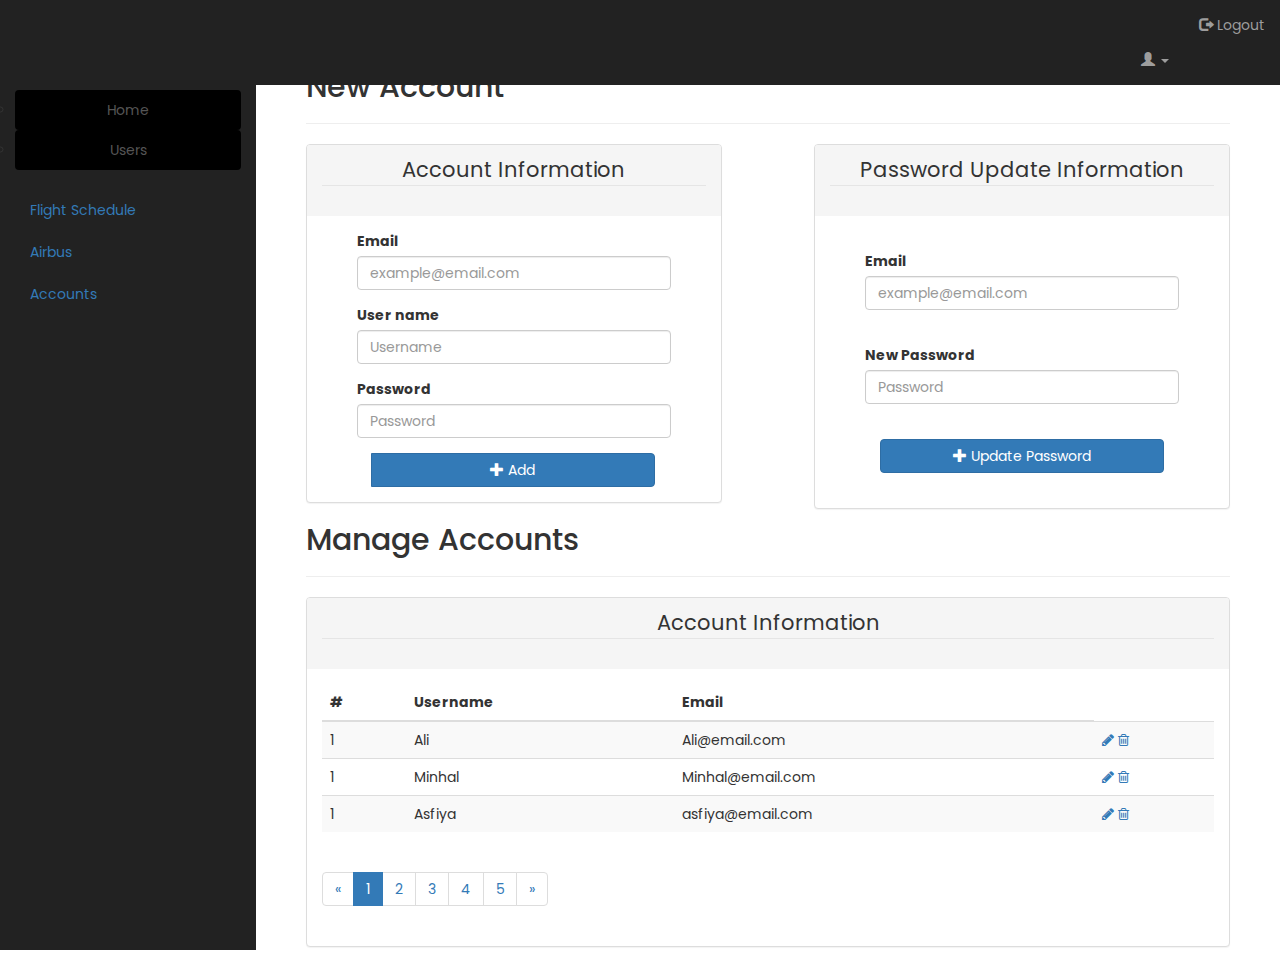
<file: accounts.html>
<!DOCTYPE HTML>

<html>
	<head>
		<title>Accounts</title>
		<meta charset="utf-8">
		<meta name="viewport" content="width=device-width, initial-scale=1">
		<link rel="stylesheet" href="https://maxcdn.bootstrapcdn.com/bootstrap/3.3.7/css/bootstrap.min.css">
		<script src="https://ajax.googleapis.com/ajax/libs/jquery/3.2.1/jquery.min.js"></script>
		<script src="https://maxcdn.bootstrapcdn.com/bootstrap/3.3.7/js/bootstrap.min.js"></script>
		<script src="myjs.js"></script>
		<link rel="stylesheet" href="https://cdnjs.cloudflare.com/ajax/libs/font-awesome/4.7.0/css/font-awesome.min.css">
				<link rel="stylesheet" type="text/css" href="http://fonts.googleapis.com/css?family=Poppins">

		<link rel="stylesheet" href="mycss.css">
		
	</head>
	
	<style type="text/css">
		.affix{
			top:5rem;
		}
		
		body{
position: relative;
		};
		
	</style>
	<body data-spy="scroll" data-target="#myscroll">
				<nav class="navbar navbar-inverse" data-spy="affix"  style="border-radius:0px !important; margin:0;border: 0 ; width: 100%;top:0;z-index: 9999 !important">
					<div class="navbar-header">
						  <a class="navbar-brand" href="index.html" SKYAYAN</a>
						</div>
						<div class="nav navbar-nav navbar-right">
						<li class="dropdown">
								<a class="dropdown-toggle" data-toggle="dropdown" href="#"><span class="glyphicon glyphicon-user"></span>
									<span class="caret"></span></a>
								<ul class="dropdown-menu" style="padding: 1rem 2rem 1rem 2rem; text-align: center;" >
									<li><a href="#"><b>Admin Name</b></a></li>
									<hr>
									<li><a href="#">View Profile</a></li>
									<li><a href="#">Settings</a></li>
									<hr>
									<li><a href="#">Logout</a></li>
								</ul>
						</li>
						<ul class="nav navbar-nav navbar-right" style="padding: 0 3rem 0 0">
								<li><a href="index.html"><span class="glyphicon glyphicon-log-out"></span> Logout</a></li>
						</ul>
					</div>
					</div>
				</nav>






		<div class="container" data-spy="affix" style="margin: 0;bottom: 0;float: left;top:5rem;width: 20%;height:100%; background-color: #222222">

		  <ul class="nav nav-pills nav-stacked" style="border-radius: 0">
		    <li>
		    	<a href="#" id="m1">Dashboard</a>
		    	<ul id="sub1" style="padding: 0 0 0 0">
		    		<div class="list-group">
					  <li><a href="home.html" class="list-group-item">Home</a></li>
					  <li><a href="user.html" class="list-group-item">Users</a></li>
					</div>
				</ul>
		    </li>
		    <li>
		    	<a href="#" id="m2">Flight Schedule</a>
			    <ul id="sub2" style="padding: 0 0 0 0; display: none;">
			    	<div class="list-group" >
					  <a href="newflight.html" class="list-group-item">Add new Flight</a>
					  <a href="manageflight.html" class="list-group-item">Manage flights</a>
					</div>
			    </ul>
			</li>
			
			<li>
				<a href="#" id="m3">Airbus</a>
			    <ul id="sub3" style="padding: 0 0 0 0; display: none;">
			    	<div class="list-group" >
					  	<a href="newAirbus.html" class="list-group-item">Add new airbus</a>
					  	<a href="manager.html" class="list-group-item">Manage Airbus</a>
					</div>
			    </ul>
			</li>
		    <li>
		    	<a href="#" id="m4">Accounts</a>
		    	<ul id="sub4" style="padding: 0 0 0 0; display: none;">
		 			<div class="list-group">
					  	<a href="accounts.html" class="list-group-item">Create new account</a>
					  	<a href="accounts.html" class="list-group-item">Password Reset</a>
					</div>
		    	</ul>
		    </li>
		  </ul>
		</div>



			<div id="#myscroll" class="container" style="margin-left: 0;margin-top: 5rem; float: right; width:80%; padding: 0 5rem 0 5rem">
				<h2>New Account</h2>
		  		<hr>
				<div  style="width: 100%">
					<div class="panel-group" style="width: 45% ; float: left;">
					  	<div class="panel panel-default">
					    	<div class="panel-heading">
					    		<legend style="text-align: center;">Account Information</legend>
					    	</div>
					    	<div class="panel-body">
					    		<form class="form-horizontal"  style="padding: 0 5rem 0 5rem; width: 100%; inner:100%">
	                                <div class="form-group">
	                                    <label>Email</label>
	                                    <input type="email" class="form-control" placeholder="example@email.com" required>
	                                </div>
	                                <div class="form-group">
	                                    <label>User name</label>
	                                    <input type="text" class="form-control" placeholder="Username" required>
	                                </div>
	                                <div class="form-group">
	                                    <label>Password</label>
	                                    <input type="Password" class="form-control" placeholder="Password" required>
	                                </div>
	                                <div class="input-group-btn" style="margin: 0;padding: 0;">
	                                    <button class="btn btn-primary btn-block" type="submit"><i  class="glyphicon glyphicon-plus"></i> Add</button>
	                                </div>
	                 			</form>
	                 		</div>
	                 	</div>
	                 </div>

	                 <div class="panel-group" style="width: 45% ;float: right;">
					  	<div class="panel panel-default">
					    	<div class="panel-heading">
					    		<legend style="text-align: center;">Password Update Information</legend>
					    	</div>
					    	<div class="panel-body">
					    		<form class="form-horizontal"  style="padding: 0 5rem 0 5rem; width: 100%;">
	                                <div class="form-group">
	                                	<br>
	                                    <label>Email</label>
	                                    <input type="email" class="form-control" placeholder="example@email.com" required>
	                                </div>
	           		                
	                 				<br>
	                                <div class="form-group">
	                                    <label>New Password</label>
	                                    <input type="Password" class="form-control" placeholder="Password" required>
	                                </div>
	                                <br>
	                                <div class="input-group-btn" style="margin: 0;padding: 0;">
	                                    <button class="btn btn-primary btn-block" type="submit"><i  class="glyphicon glyphicon-plus"></i> Update
	                                    Password</button>
	                                </div>
	                                <br>
	                 			</form>
	                 		</div>
	                 	</div>
	                 </div>

	                 <br>
	                 <br>
	                 <h2>Manage Accounts</h2>
		  			<hr>

	                 <div class="panel-group">
					  	<div class="panel panel-default">
					    	<div class="panel-heading">
					    		<legend style="text-align: center;">Account Information</legend>
					    	</div>
					    	<div class="panel-body">
					    		<table class="table table-striped table-hover">
								    <thead>
									    <tr>
									    	<th>#</th>
									        <th>Username</th>
									        <th>Email</th>
									    </tr>
								    </thead>
								    <tbody>
									    <tr>
									    	<td>1</td>
									    	<td>Ali</td>
									        <td>Ali@email.com</td>
									        <td>
										  	<a href=""><i class="fa fa-pencil"></i></a>
										  	<a href="#myModal" role="button" data-toggle="modal"><i class="fa fa-trash-o"></i></a>
									  		</td>
									    </tr>
									    <tr>
									    	<td>1</td>
									    	<td>Minhal</td>
									        <td>Minhal@email.com</td>
									        <td>
										  	<a href=""><i class="fa fa-pencil"></i></a>
										  	<a href="#myModal" role="button" data-toggle="modal"><i class="fa fa-trash-o"></i></a>
									  		</td>
									    </tr>
									    <tr>
									    	<td>1</td>
									    	<td>Asfiya</td>
									        <td>asfiya@email.com</td>
									        <td>
										  	<a href=""><i class="fa fa-pencil"></i></a>
										  	<a href="#myModal" role="button" data-toggle="modal"><i class="fa fa-trash-o"></i></a>
									  		</td>
									    </tr>
								    </tbody>
							  	</table>

								  <ul class="pagination">
									  <li ><a href="#">&laquo;</a></li>
									  <li class="active"><a href="#">1</a></li>
									  <li><a href="#">2</a></li>
									  <li><a href="#">3</a></li>
									  <li><a href="#">4</a></li>
									  <li><a href="#">5</a></li>
									  <li><a href="#">&raquo;</a></li>
									</ul>


				             		</div>
				             	</div>
				             </div>
				         </div>
				     </div>


				     <div class="modal small fade" id="myModal" tabindex="-1" role="dialog" aria-labelledby="myModalLabel" aria-hidden="true">
				  <div class="modal-dialog">
					<div class="modal-content">
						<div class="modal-header">
							<button type="button" class="close" data-dismiss="modal" aria-hidden="true">×</button>
							<h3 id="myModalLabel">Delete Confirmation</h3>
						</div>
						<div class="modal-body">
							<p class="error-text"><i class="fa fa-warning modal-icon"></i> Are you sure you want to delete the Account?<br>This cannot be undone.</p>
						</div>
						<div class="modal-footer">
							<button class="btn btn-default" data-dismiss="modal" aria-hidden="true">Cancel</button>
							<button class="btn btn-danger" data-dismiss="modal">Delete</button>
						</div>
					  </div>
					</div>
				</div>

	  
	</body>
</html>
<script type="text/javascript">
			$("#m1").click({param1:"#sub1",param2:"#sub2",param3:"#sub3",param4:"#sub4"},navbar_movement);
	$("#m2").click({param1:"#sub2",param2:"#sub1",param3:"#sub3",param4:"#sub4"},navbar_movment);
	$("#m3").click({param1:"#sub3",param2:"#sub1",param3:"#sub2",param4:"#sub4"},navbar_movment);
	$("#m4").click({param1:"#sub4",param2:"#sub1",param3:"#sub2",param4:"#sub3"},navbar_movment);

		</script>
</file>
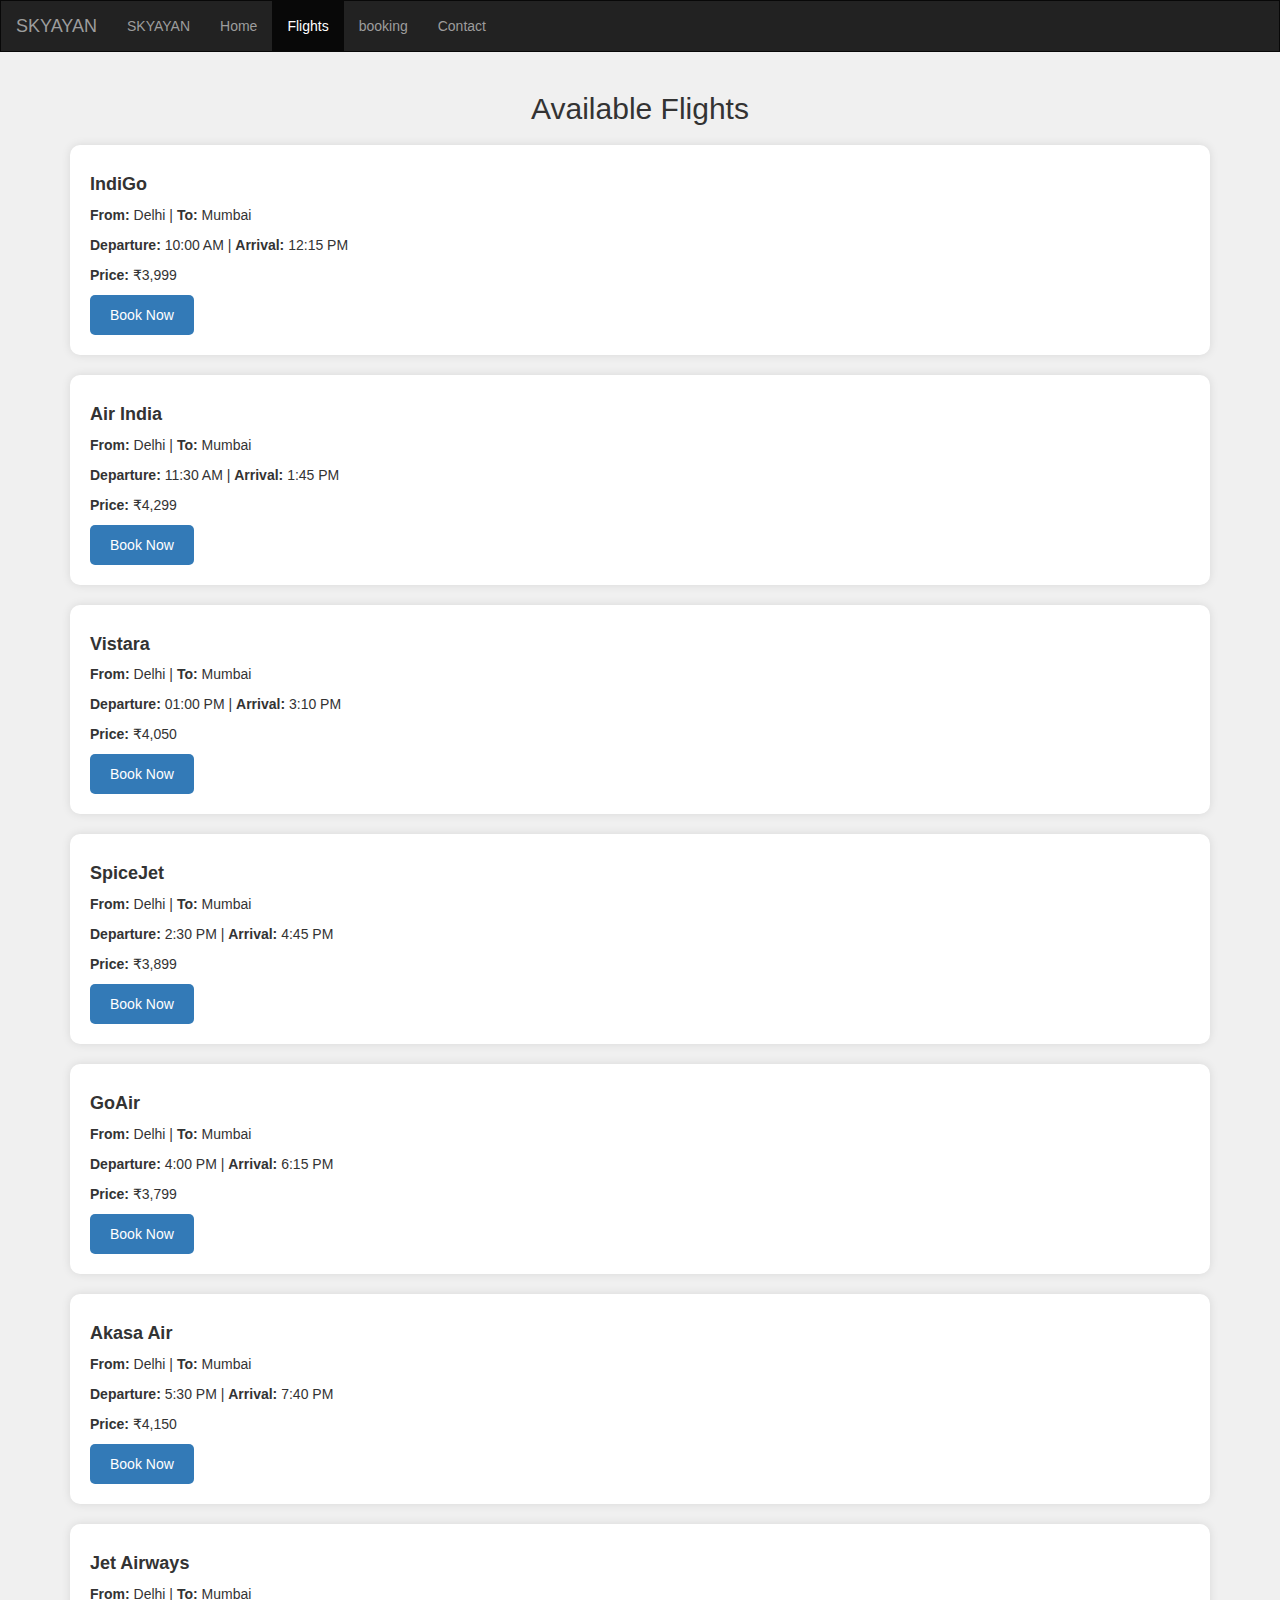
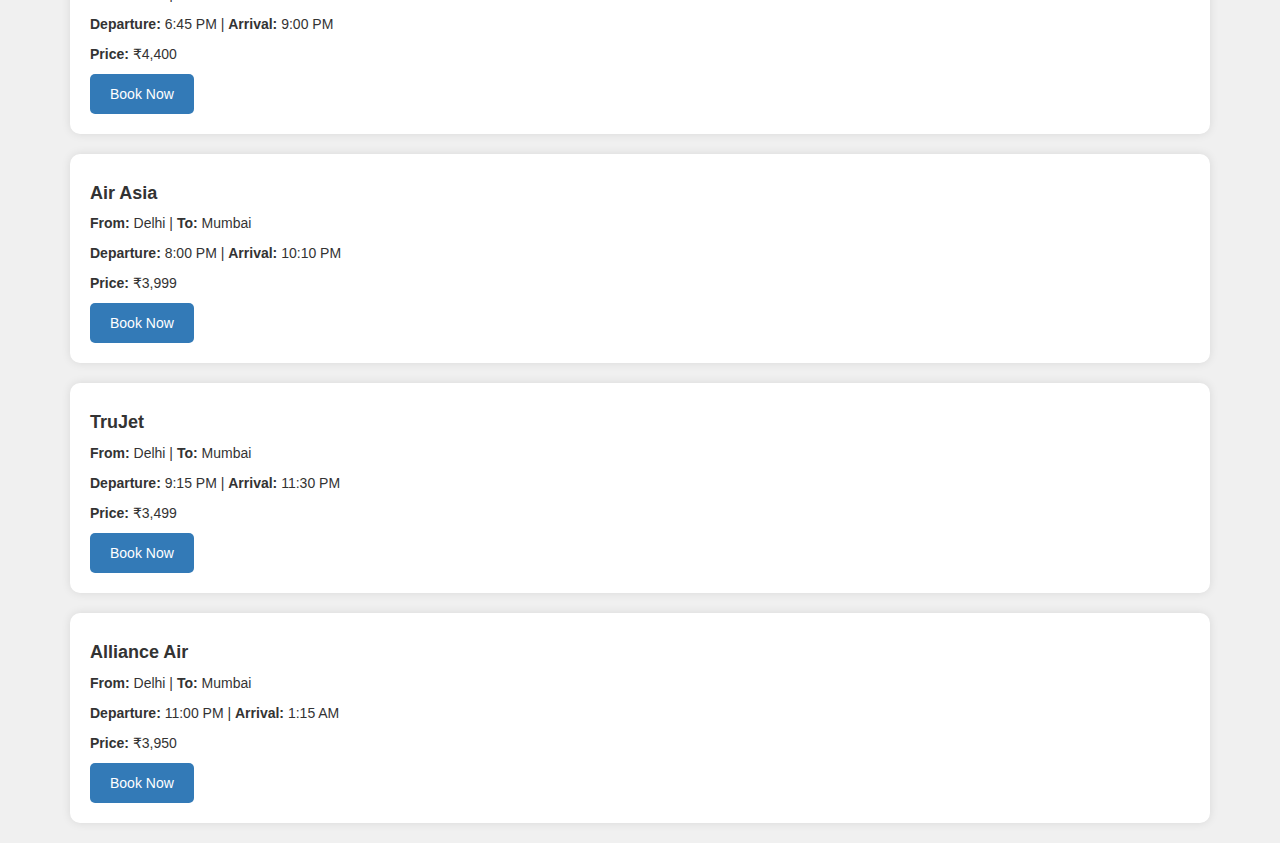
<file: AY.html>
<!DOCTYPE html>
<html>
<head>
  <title>Search Flights - SKYAYAN</title>
  <meta charset="UTF-8">
  <meta name="viewport" content="width=device-width, initial-scale=1">
  <link rel="stylesheet" href="https://maxcdn.bootstrapcdn.com/bootstrap/3.3.7/css/bootstrap.min.css">
  <link rel="stylesheet" href="https://cdnjs.cloudflare.com/ajax/libs/font-awesome/4.7.0/css/font-awesome.min.css">
  <style>
    body {
      font-family: 'Poppins', sans-serif;
      background: #f0f0f0;
      margin: 0;
      padding: 0;
    }
    .navbar {
      border-radius: 0;
    }
    .flight-card {
      background: white;
      border-radius: 10px;
      padding: 20px;
      margin: 20px auto;
      box-shadow: 0 0 10px rgba(0,0,0,0.1);
    }
    .btn-book {
      background-color: #337ab7;
      border: none;
      color: white;
      padding: 10px 20px;
      border-radius: 5px;
      text-decoration: none;
    }
    .btn-book:hover {
      background-color: #286090;
    }
  </style>
</head>
<body>
  <nav class="navbar navbar-inverse">
    <div class="container-fluid">
      <div class="navbar-header">
        <a class="navbar-brand" href="#">SKYAYAN</a>
      </div>
      <ul class="nav navbar-nav">
        <li><a href="index.html">SKYAYAN</a></li>
        <li><a href="home.html">Home</a></li>
        <li class="active"><a href="itineary.html">Flights</a></li>
        <li><a href="AY.html">booking</a></li>
        <li><a href="contact.html">Contact</a></li>
      </ul>
    </div>
  </nav>

  <div class="container">
    <h2 class="text-center">Available Flights</h2>
    <div id="flight-list"></div>
  </div>

  <script>
    const flights = [
      { airline: "IndiGo", from: "Delhi", to: "Mumbai", dep: "10:00 AM", arr: "12:15 PM", price: "₹3,999" },
      { airline: "Air India", from: "Delhi", to: "Mumbai", dep: "11:30 AM", arr: "1:45 PM", price: "₹4,299" },
      { airline: "Vistara", from: "Delhi", to: "Mumbai", dep: "01:00 PM", arr: "3:10 PM", price: "₹4,050" },
      { airline: "SpiceJet", from: "Delhi", to: "Mumbai", dep: "2:30 PM", arr: "4:45 PM", price: "₹3,899" },
      { airline: "GoAir", from: "Delhi", to: "Mumbai", dep: "4:00 PM", arr: "6:15 PM", price: "₹3,799" },
      { airline: "Akasa Air", from: "Delhi", to: "Mumbai", dep: "5:30 PM", arr: "7:40 PM", price: "₹4,150" },
      { airline: "Jet Airways", from: "Delhi", to: "Mumbai", dep: "6:45 PM", arr: "9:00 PM", price: "₹4,400" },
      { airline: "Air Asia", from: "Delhi", to: "Mumbai", dep: "8:00 PM", arr: "10:10 PM", price: "₹3,999" },
      { airline: "TruJet", from: "Delhi", to: "Mumbai", dep: "9:15 PM", arr: "11:30 PM", price: "₹3,499" },
      { airline: "Alliance Air", from: "Delhi", to: "Mumbai", dep: "11:00 PM", arr: "1:15 AM", price: "₹3,950" }
    ];

    const container = document.getElementById("flight-list");

    flights.forEach((flight, index) => {
      const card = document.createElement("div");
      card.className = "flight-card";
      card.innerHTML = `
        <h4><strong>${flight.airline}</strong></h4>
        <p><strong>From:</strong> ${flight.from} | <strong>To:</strong> ${flight.to}</p>
        <p><strong>Departure:</strong> ${flight.dep} | <strong>Arrival:</strong> ${flight.arr}</p>
        <p><strong>Price:</strong> ${flight.price}</p>
        <a href="booking.html" class="btn btn-book" onclick='selectFlight(${JSON.stringify(flight)})'>Book Now</a>
      `;
      container.appendChild(card);
    });

    function selectFlight(flight) {
      localStorage.setItem("selectedFlight", JSON.stringify(flight));
    }
  </script>
</body>
</html>
</file>
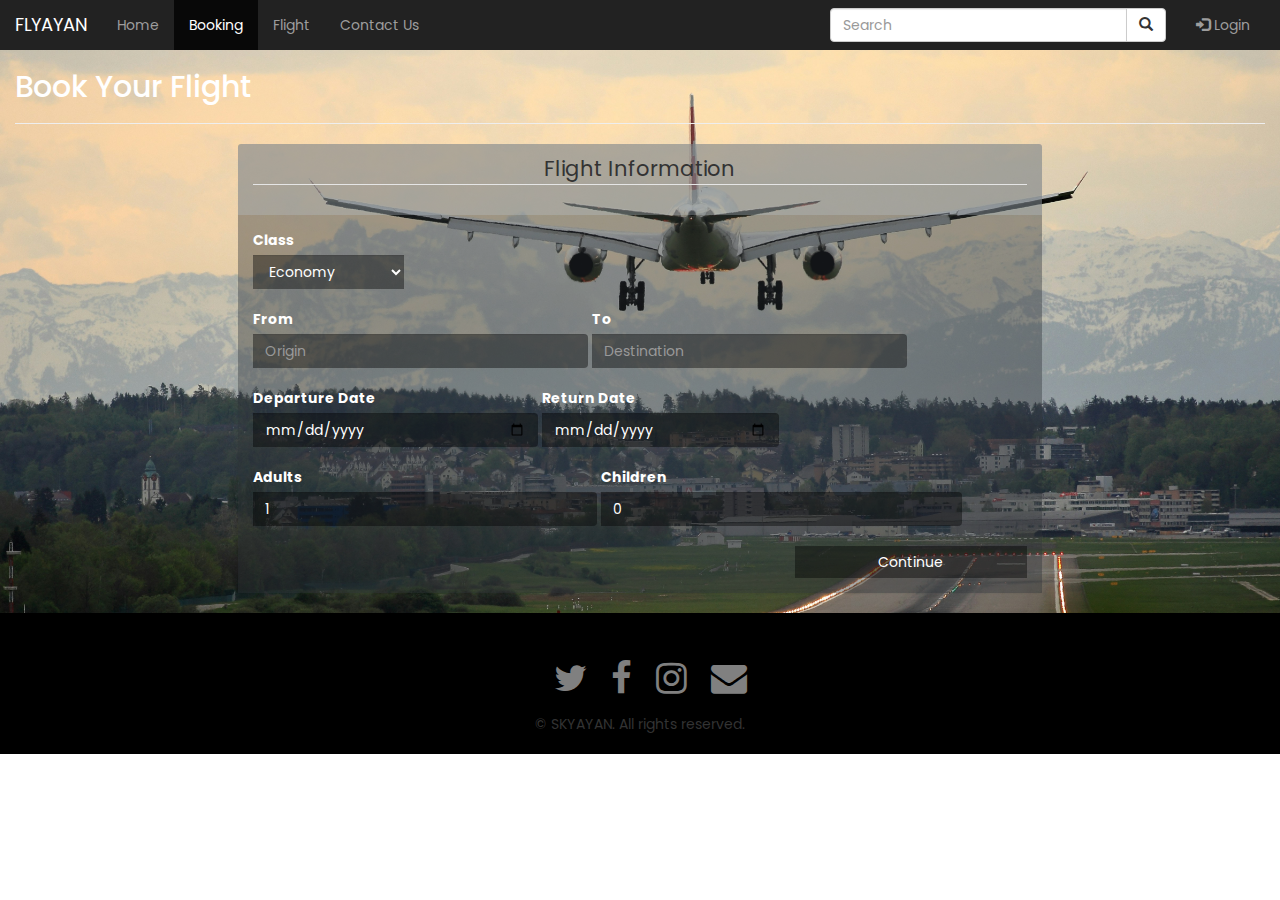
<file: booking.html>
<!DOCTYPE HTML>

<html>
	<head>
		<title>Booking</title>
		<meta charset="utf-8">
		<meta name="viewport" content="width=device-width, initial-scale=1">
		<link rel="stylesheet" href="https://maxcdn.bootstrapcdn.com/bootstrap/3.3.7/css/bootstrap.min.css">
		<script src="https://ajax.googleapis.com/ajax/libs/jquery/3.2.1/jquery.min.js"></script>
		<script src="https://maxcdn.bootstrapcdn.com/bootstrap/3.3.7/js/bootstrap.min.js"></script>
		<script src="myjs.js"></script>
		<link rel="stylesheet" href="https://cdnjs.cloudflare.com/ajax/libs/font-awesome/4.7.0/css/font-awesome.min.css">
				<link rel="stylesheet" type="text/css" href="http://fonts.googleapis.com/css?family=Poppins">

		<link rel="stylesheet" href="mycss.css">
	</head>
	<style type="text/css">
				label{
			color: white;
		}
	</style>
	<body>
				<nav class="navbar navbar-inverse" style="border-radius:0px !important; margin:0;border: 0">
					<div class="container-fluid">
						<div class="navbar-header">
						  <button type="button" class="navbar-toggle" data-toggle="collapse" data-target="#myNavbar">
							<span class="icon-bar"></span>                       
						  </button>
						  <a class="navbar-brand" href="index.html">FLYAYAN</a>
						</div>
						<div class="collapse navbar-collapse" id="myNavbar">
							<ul class="nav navbar-nav">
								<li><a href="index.html">Home</a></li>
								<li class="active"><a href="booking.html">Booking</a></li>
								<li><a href="AY.html">Flight</a></li>
								<li><a href="contact.html">Contact Us</a></li>
							</ul>
							<ul class="nav navbar-nav navbar-right">
								<li><a href="#"><span class="glyphicon glyphicon-log-in"></span> Login</a></a></li>
							</ul>
							
							<form class="navbar-form navbar-right">
							  <div class="input-group">
							    <input type="text" class="form-control" placeholder="Search">
							    <div class="input-group-btn">
							      <button class="btn btn-default" type="submit">
							        <i class="glyphicon glyphicon-search"></i>
							      </button>
							    </div>
							  </div>
							</form>
						</div>	
					</div>
				</nav>
				
				

				<div class="background-wrapper" style="background-image: url(pascal-meier-UYiesSO4FiM-unsplash.jpg);">
				
				<!--header-->

				<div class="container-fluid">
					<header>
						<h2>Book Your Flight</h2>
						<hr>
					</header>


					<!--panel-->
					<div class="col-sm-8 col-sm-offset-2">
						<div class="panel-group">
						  	<div class="panel panel-default panel-transparent">
						    	<div class="panel-heading">
						    		<legend style="text-align: center;">Flight Information</legend>
						    	</div>
						    	<div class="panel-body">
						    		<div class="input-group">
										<label for="class">Class</label>
										<select class="form-control trans-input-area" id="class">
										<option>Economy</option>
										<option>Business</option>
										<option>First</option>
										</select>
										<a href="#"></a>
									</div>
									<form class="form-inline">
										<br>
										<div>
											<div class="input-group">
												<label for="from">From</label>
												<input type="text" class="form-control trans-input-area" placeholder="Origin" name=""  id="from" required>
											</div>
											<div class="input-group">
												<label for="to">To</label>
												<input type="text" class="form-control trans-input-area" placeholder="Destination" name="" id="to" required>
											</div>
										</div>
										<br>
										<div>
											<div class="input-group">
												<label for="Departure">Departure Date</label>
												<input type="date" class="form-control trans-input-area" name="date1" min="2015-01-01"  required>
											</div>
											<div class="input-group">
												<label>Return Date</label>
												<input type="date" class="form-control trans-input-area" name="date2" max="2025-12-31" id="Return" >
											</div>
										</div>
										<br>
										<div>
											<div class="input-group">
												<label for="Adults">Adults</label>
												<input type="number" class="form-control trans-input-area" id="Adults" value="1" name="" min="1" required>
											</div>
											<div class="input-group">
												<label>Children</label>
												<input type="number" class="form-control trans-input-area" id="Children" value="0" name="" min="0">
											</div>
										</div>
										<br>
										<div class="input-group-btn" style="text-align: right !important; ">
										<button id="submit" href="booking2.html" class="btn btn-primary trans-input-area" type="submit" style="width: 30%"><a href="booking2.html" style="color: white">Continue</a></button>
										<br>
										</div>
									</form>
								</div>
							</div>
						</div>
					</div>
				</div>
			</div>


			<!-- Footer -->
			<footer id="footer">
				<div class="container-fluid">
					<ul class="icons">
						<li><a href="#" class="fa fa-twitter" style="color: grey"></a></li>
						<li><a href="#" class="fa fa-facebook" style="color: grey"></a></li>
						<li><a href="#" class="fa fa-instagram" style="color: grey"></a></li>
						<li><a href="#" class="fa fa-envelope" style="color: grey"></a></li>
					</ul>
				</div>
				<div class="copyright">
					&copy; SKYAYAN. All rights reserved.
				</div>
			</footer>

	</body>
</html>
</file>
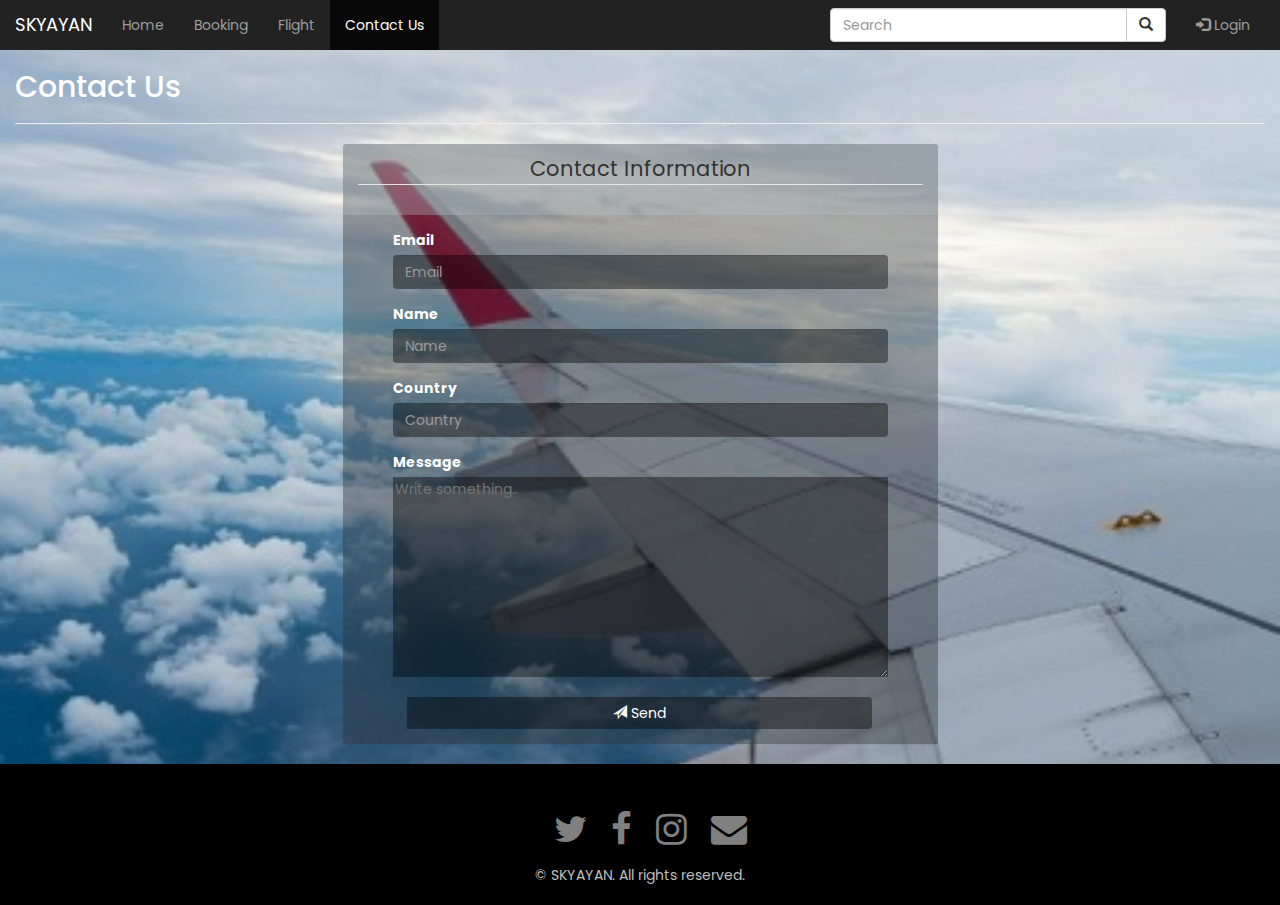
<file: contact.html>
<!DOCTYPE HTML>

<html>
    <head>
        <title>Contact</title>
        <meta charset="utf-8">
        <meta name="viewport" content="width=device-width, initial-scale=1">
        <link rel="stylesheet" href="https://maxcdn.bootstrapcdn.com/bootstrap/3.3.7/css/bootstrap.min.css">
        <script src="https://ajax.googleapis.com/ajax/libs/jquery/3.2.1/jquery.min.js"></script>
        <script src="https://maxcdn.bootstrapcdn.com/bootstrap/3.3.7/js/bootstrap.min.js"></script>
        <script src="myjs.js"></script>
        <link rel="stylesheet" href="https://cdnjs.cloudflare.com/ajax/libs/font-awesome/4.7.0/css/font-awesome.min.css">
                <link rel="stylesheet" type="text/css" href="http://fonts.googleapis.com/css?family=Poppins">

        <link rel="stylesheet" href="mycss.css">
    </head>
<style type="text/css">
            label{
            color: white;
        }
</style>
    <body>
                <nav class="navbar navbar-inverse" style="border-radius:0px !important; margin:0;border: 0">
                    <div class="container-fluid">
                        <div class="navbar-header">
                          <button type="button" class="navbar-toggle" data-toggle="collapse" data-target="#myNavbar">
                            <span class="icon-bar"></span>                       
                          </button>
                          <a class="navbar-brand" href="index.html">SKYAYAN</a>
                        </div>
                        <div class="collapse navbar-collapse" id="myNavbar">
                            <ul class="nav navbar-nav">
                                <li><a href="index.html">Home</a></li>
                                <li><a href="booking.html">Booking</a></li>
                                <li><a href="AY.html">Flight</a></li>
                                <li class="active"><a href="contact.html">Contact Us</a></li>
                            </ul>
                            <ul class="nav navbar-nav navbar-right">
                                <li><a href="#"><span class="glyphicon glyphicon-log-in"></span> Login</a></a></li>
                            </ul>
                            
                            <form class="navbar-form navbar-right">
                              <div class="input-group">
                                <input type="text" class="form-control" placeholder="Search">
                                <div class="input-group-btn">
                                  <button class="btn btn-default" type="submit">
                                    <i class="glyphicon glyphicon-search"></i>
                                  </button>
                                </div>
                              </div>
                            </form>
                        </div>  
                    </div>
                </nav>
                

                <div class="background-wrapper" style="background-image: url(plan-2.jpg);">
                
                <!--header-->

                <div class="container-fluid">
                    <header>
                        <h2>Contact Us</h2>
                        <hr>
                    </header>

                    <!--panel-->
                    <div class="col-sm-6 col-sm-offset-3">
                        <div class="panel-group panel-transparent">
                            <div class="panel panel-default panel-transparent">
                                <div class="panel-heading">
                                    <legend style="text-align: center;">Contact Information</legend>
                                </div>
                                <div class="panel-body" style="">
                                    <form class="form-horizontal"  style="padding: 0 5rem 0 5rem; width: 100%; inner:100%">
                                            <div class="form-group">
                                                <label for="email">Email</label>
                                                <input type="email" class="form-control trans-input-area" placeholder="Email"  id="email" required>
                                            </div>
                                            <div class="form-group">
                                                <label for="name">Name</label>
                                                <input type="text" class="form-control trans-input-area" placeholder="Name" name="" id="name" required>
                                            </div>
                                            <div class="form-group">
                                                <label for="Country">Country</label>
                                                <input type="text" class="form-control trans-input-area" placeholder="Country" name="" id="Country" required>
                                            </div>
                                            <div class="form-group">
                                                <label for="subject">Message</label>
                                                <textarea id="subject" class="trans-input-area" placeholder="Write something.." style="height:200px; width: 100%"></textarea>
                                            </div>
                                            <div class="input-group-btn" style="margin: 0;padding: 0;">
                                                <button class="btn btn-block trans-input-area" type="submit"><i  class="glyphicon glyphicon-send"></i> Send</button>
                                            </div>
                                     </form>
                                </div>
                            </div>
                        </div>
                    </div>
                    <br>
                </div>

            <!-- Footer -->
            <footer id="footer" style="">
                <div class="container-fluid">
                    <ul class="icons">
                        <li><a href="#" class="fa fa-twitter" style="color: grey"></a></li>
                        <li><a href="#" class="fa fa-facebook" style="color: grey"></a></li>
                        <li><a href="#" class="fa fa-instagram" style="color: grey"></a></li>
                        <li><a href="#" class="fa fa-envelope" style="color: grey"></a></li>
                    </ul>
                </div>
                <div class="copyright">
                    &copy; SKYAYAN. All rights reserved.
                </div>
            </footer>

    </body>
</html>
</file>
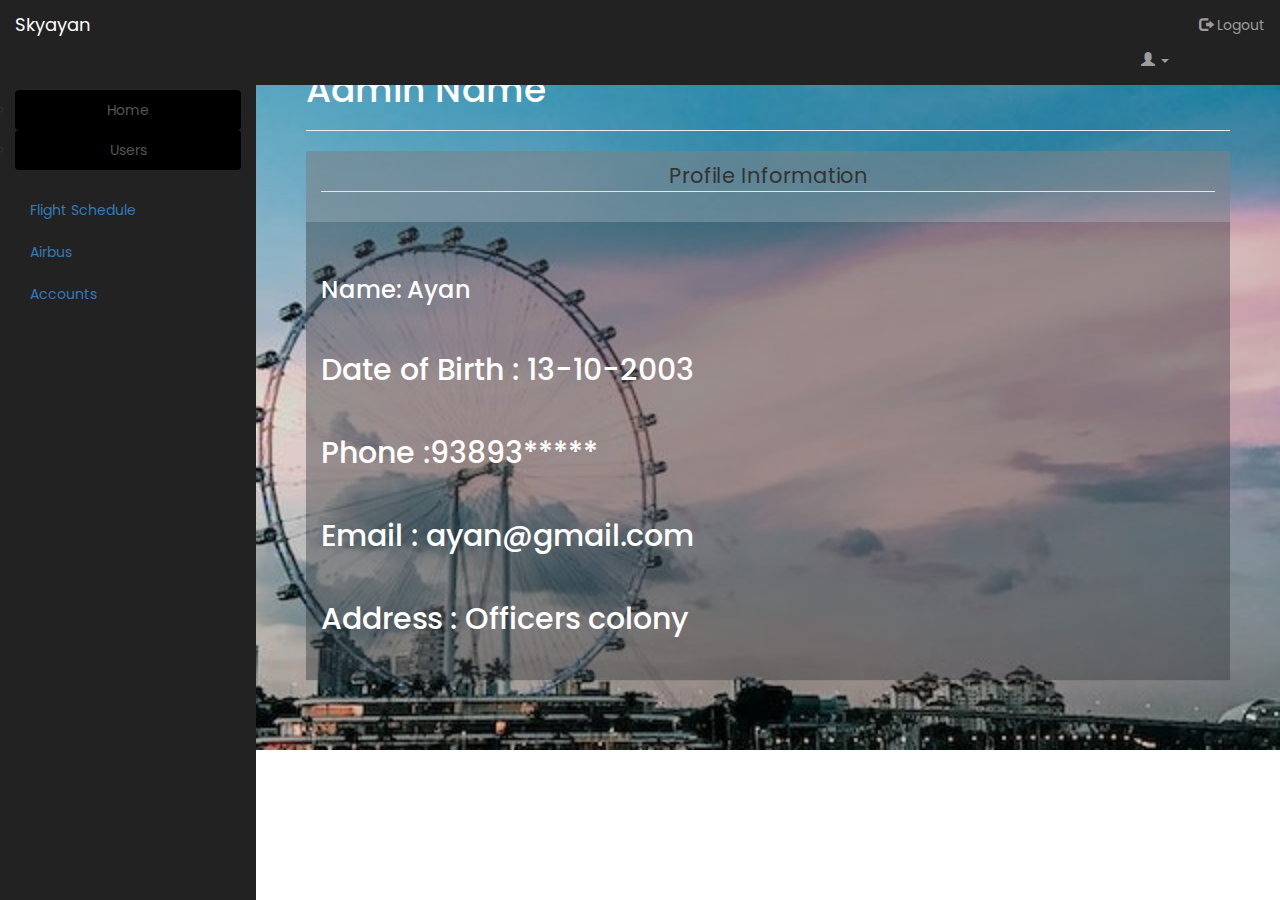
<file: home.html>
<!DOCTYPE HTML>

<html>
	<head>
		<title>New Flight</title>
		<meta charset="utf-8">
		<meta name="viewport" content="width=device-width, initial-scale=1">
		<link rel="stylesheet" href="https://maxcdn.bootstrapcdn.com/bootstrap/3.3.7/css/bootstrap.min.css">
		<script src="https://ajax.googleapis.com/ajax/libs/jquery/3.2.1/jquery.min.js"></script>
		<script src="https://maxcdn.bootstrapcdn.com/bootstrap/3.3.7/js/bootstrap.min.js"></script>
		<script src="myjs.js"></script>
		<link rel="stylesheet" href="https://cdnjs.cloudflare.com/ajax/libs/font-awesome/4.7.0/css/font-awesome.min.css">
				<link rel="stylesheet" type="text/css" href="http://fonts.googleapis.com/css?family=Poppins">

		<link rel="stylesheet" href="mycss.css">
		
	</head>
	
	<style type="text/css">
		.affix{
			top:5rem;
		}
		
		body{
position: relative;
		};

		label{
			color: white;
		}
		
	</style>
	<body data-spy="scroll" data-target="#myscroll">
				<nav class="navbar navbar-inverse" data-spy="affix"  style="border-radius:0px !important; margin:0;border: 0 ; width: 100%;top:0;z-index: 9999 !important">
					<div class="navbar-header">
						  <a class="navbar-brand" href="index.html">Skyayan
						</div>
						<div class="nav navbar-nav navbar-right">
						<li class="dropdown">
								<a class="dropdown-toggle" data-toggle="dropdown" href="#"><span class="glyphicon glyphicon-user"></span>
									<span class="caret"></span></a>
								<ul class="dropdown-menu" style="padding: 1rem 2rem 1rem 2rem; text-align: center;" >
									<li><a href="#"><b>Admin Name</b></a></li>
									<hr>
									<li><a href="#">View Profile</a></li>
									<li><a href="#">Settings</a></li>
									<hr>
									<li><a href="#">Logout</a></li>
								</ul>
						</li>
						<ul class="nav navbar-nav navbar-right" style="padding: 0 3rem 0 0">
								<li><a href="index.html"><span class="glyphicon glyphicon-log-out"></span> Logout</a></li>
						</ul>
					</div>
					</div>
				</nav>






		<div class="container" data-spy="affix" style="margin: 0;bottom: 0;float: left;top:5rem;width: 20%;height:100%; background-color: #222222">

		  <ul class="nav nav-pills nav-stacked" style="border-radius: 0">
		    <li>
		    	<a href="#" id="m1">Dashboard</a>
		    	<ul id="sub1" style="padding: 0 0 0 0">
		    		<div class="list-group">
					  <li><a href="home.html" class="list-group-item">Home</a></li>
					  <li><a href="user.html" class="list-group-item">Users</a></li>
					</div>
				</ul>
		    </li>
		    <li>
		    	<a href="#" id="m2">Flight Schedule</a>
			    <ul id="sub2" style="padding: 0 0 0 0; display: none;">
			    	<div class="list-group" >
					  <a href="newflight.html" class="list-group-item">Add new Flight</a>
					  <a href="manageflight.html" class="list-group-item">Manage flights</a>
					</div>
			    </ul>
			</li>
			
			<li>
				<a href="#" id="m3">Airbus</a>
			    <ul id="sub3" style="padding: 0 0 0 0; display: none;">
			    	<div class="list-group" >
					  	<a href="newAirbus.html" class="list-group-item">Add new airbus</a>
					  	<a href="manager.html" class="list-group-item">Manage Airbus</a>
					</div>
			    </ul>
			</li>
		    <li>
		    	<a href="#" id="m4">Accounts</a>
		    	<ul id="sub4" style="padding: 0 0 0 0; display: none;">
		 			<div class="list-group">
					  	<a href="accounts.html" class="list-group-item">Create new account</a>
					  	<a href="accounts.html" class="list-group-item">Password Reset</a>
					</div>
		    	</ul>
		    </li>
		  </ul>
		</div>

			<!--background slide image-->
				<div class="background-wrapper" style="background-image: url(traveller-3.jpg); width: 80%; height: 100%;  float: right;">
				
				<div id="#myscroll" class="container" style="margin-left: 0;margin-top: 5rem; float: right; width:100%; padding: 0 5rem 5rem 5rem">
					<header>
					<h1>Admin Name</h1>
			  		<hr>
			  		</header>
					<div style="width: 100%">
						<div class="panel-group">
						  	<div class="panel panel-default panel-transparent">
						    	<div class="panel-heading">
						    		<legend style="text-align: center; width: 100%">Profile Information</legend>
						    	</div>
						    	<div class="panel-body" style="width: 100%">
						    		<header>
						    		<br>
						    		<h3>Name: Ayan</h2>
						    		<br>
						    		<h2>Date of Birth : 13-10-2003</h2>
						    		<br>
						    		<h2>Phone :93893*****</h2>
						    		<br>
						    		<h2>Email : ayan@gmail.com</h2>
						    		<br>
						    		<h2>Address : Officers colony</h2>
						    		<br>
						    		</header>
								</div>
							</div>
						</div>
					</div>
				</div>
			</div>
	  
	</body>
</html>
<script type="text/javascript">
			$("#m1").click({param1:"#sub1",param2:"#sub2",param3:"#sub3",param4:"#sub4"},navbar_movment);
	$("#m2").click({param1:"#sub2",param2:"#sub1",param3:"#sub3",param4:"#sub4"},navbar_movment);
	$("#m3").click({param1:"#sub3",param2:"#sub1",param3:"#sub2",param4:"#sub4"},navbar_movment);
	$("#m4").click({param1:"#sub4",param2:"#sub1",param3:"#sub2",param4:"#sub3"},navbar_movment);

		</script>
</file>
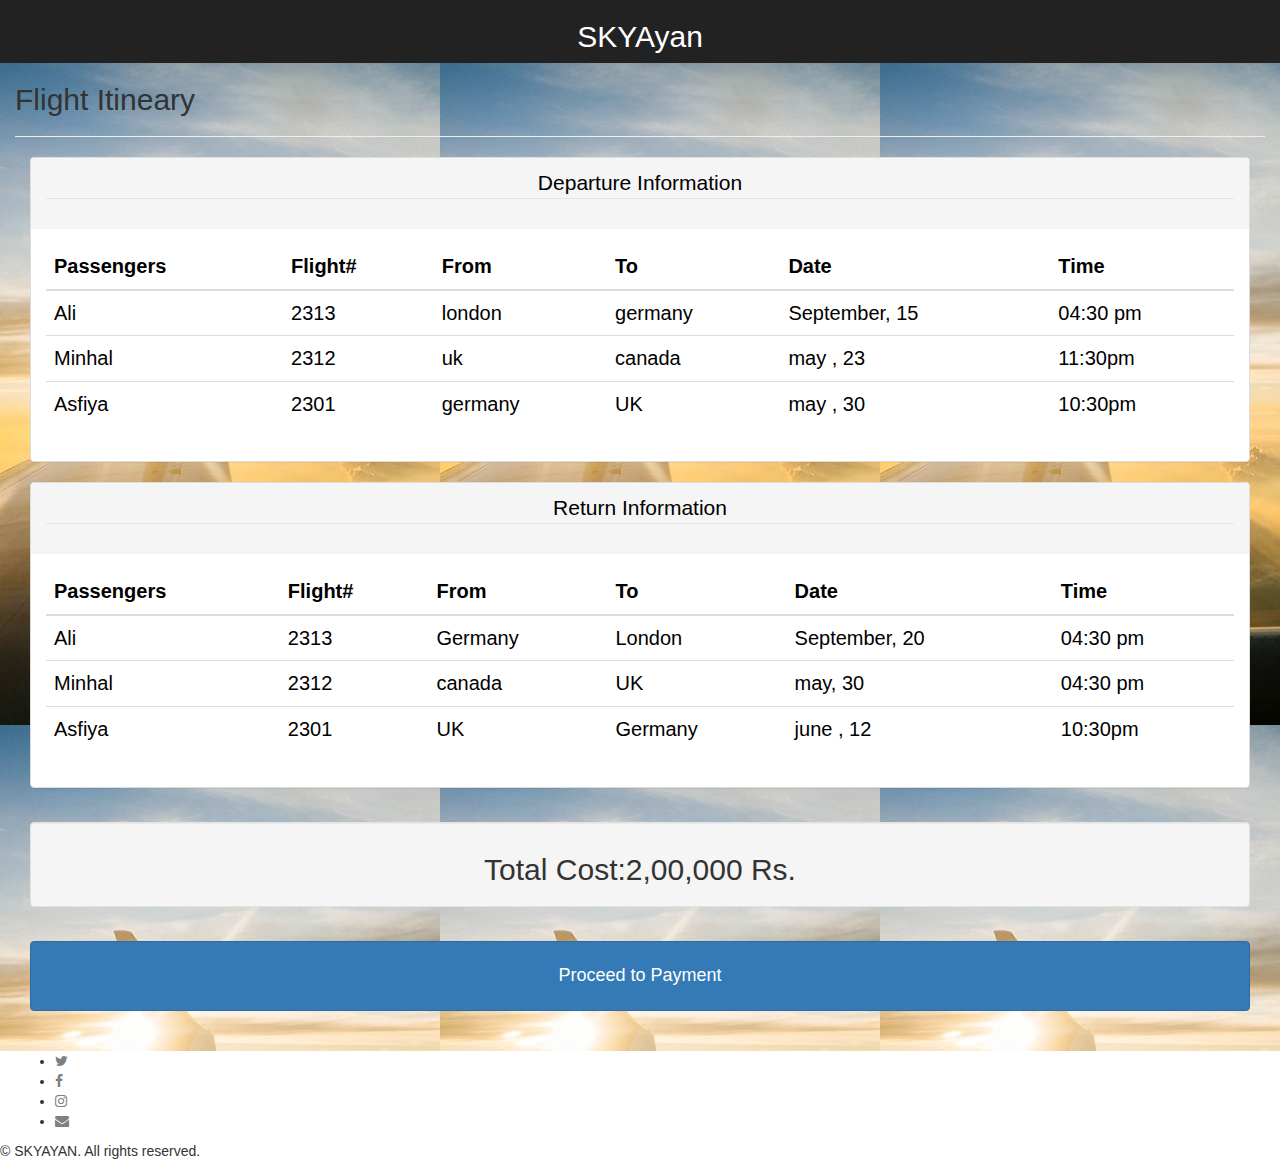
<file: itineary.html>
<!DOCTYPE HTML>

<html>
    <head>
        <title>Itineary</title>
        <meta charset="utf-8">
        <meta name="viewport" content="width=device-width, initial-scale=1">
        <link rel="stylesheet" href="https://maxcdn.bootstrapcdn.com/bootstrap/3.3.7/css/bootstrap.min.css">
        <script src="https://ajax.googleapis.com/ajax/libs/jquery/3.2.1/jquery.min.js"></script>
        <script src="https://maxcdn.bootstrapcdn.com/bootstrap/3.3.7/js/bootstrap.min.js"></script>
        <script src="myjs.js"></script>
        <link rel="stylesheet" href="https://cdnjs.cloudflare.com/ajax/libs/font-awesome/4.7.0/css/font-awesome.min.css">
                <link rel="stylesheet" type="text/css" href="http://fonts.googleapis.com/css?family=Poppins">

        <link rel="stylesheet" href="C:\13\mycss.css">
    </head>
    <body>
                <nav class="navbar navbar-inverse" style="border-radius:0px !important; margin:0;border: 0">
                    <div class="container-fluid">
                        <div href="index.html" style="text-align: center;color: white">
                          <h2>SKYAyan</h2>
                        </div>
                    </div>
                </nav>
                


                <div class="background-wrapper" style="background-image: url(plan-3.jpg);">
                


                <div class="container-fluid">
                <header>
                    <h2>Flight Itineary</h2>
                    <hr>
                </header>
                <div class="col-sm-12 col-sm-offset-0">
                    <div class="panel-group">
                        <div class="panel panel-default panel-transparent">
                            <div class="panel-heading">
                                <legend style="text-align: center;color: black">Departure Information</legend>
                            </div>

                            <div class="panel-body">
                                <table class="table table-hover" style="color: black; font-size: 20px">
                                    <thead>
                                        <tr>
                                            <th>Passengers</th>
                                            <th>Flight#</th>
                                            <th>From</th>
                                            <th>To</th>
                                            <th>Date</th>
                                            <th>Time</th>
                                        </tr>
                                    </thead>
                                    <tbody>
                                        <tr>
                                            <td>Ali</td>
                                            <td>2313</td>
                                            <td>london</td>
                                            <td>germany</td>
                                            <td>September, 15</td>
                                            <td>04:30 pm</td>
                                        </tr>
                                        <tr>
                                            <td>Minhal</td>
                                            <td>2312</td>
                                            <td>uk</td>
                                            <td>canada</td>
                                            <td>may , 23</td>
                                            <td>11:30pm</td>
                                        </tr>
                                        <tr>
                                            <td>Asfiya</td>
                                            <td>2301</td>
                                            <td>germany</td>
                                            <td>UK</td>
                                            <td>may , 30</td>
                                            <td>10:30pm</td>
                                        </tr>
                                    </tbody>
                              </table>
                            </div>
                        </div>
                    </div>
                </div>
                <br>



                <div class="col-sm-12 col-sm-offset-0">
                    <div class="panel-group">
                        <div class="panel panel-default panel-transparent">
                            <div class="panel-heading">
                                <legend style="text-align: center; color: black">Return Information</legend>
                            </div>

                            <div class="panel-body">
                                <table class="table table-hover"  style="color: black; font-size: 20px">
                                    <thead>
                                        <tr>
                                            <th>Passengers</th>
                                            <th>Flight#</th>
                                            <th>From</th>
                                            <th>To</th>
                                            <th>Date</th>
                                            <th>Time</th>
                                        </tr>
                                    </thead>
                                    <tbody>
                                        <tr>
                                            <td>Ali</td>
                                            <td>2313</td>
                                            <td>Germany</td>
                                            <td>London</td>
                                            <td>September, 20</td>
                                            <td>04:30 pm</td>
                                        </tr>
                                        <tr>
                                            <td>Minhal</td>
                                            <td>2312</td>
                                            <td>canada</td>
                                            <td>UK</td>
                                            <td>may, 30</td>
                                            <td>04:30 pm</td>
                                        </tr>
                                        <td>Asfiya</td>
                                            <td>2301</td>
                                            <td>UK</td>
                                            <td>Germany</td>
                                            <td>june , 12</td>
                                            <td>10:30pm</td>
                                        </tr>
                                    </tbody>
                              </table>
                            </div>
                        </div>
                    </div>
                </div>
                <br>
                <dir class="col-sm-12 col-sm-offset-0">
                    <div class=" trans-input-area well" style=" width: 100%; padding: 1rem  ;text-align:center;"><h2>Total Cost:2,00,000 Rs.</h2></div>

                </dir>
                
                <br>
                <br>

                <div class="col-sm-12 col-sm-offset-0">
                <button class="btn btn-primary btn-block trans-input-area" href="payment.html" type="submit"  style="height: 7rem; ;text-align: center;"  ><a href="payment.html" style="color:white"><h4>Proceed to Payment</h4></a></button>
                </div>
            <br>
            <br>
            </div>

            <br>
            <br>
        </div>

            <!-- Footer -->
            <footer id="footer">
                <div class="container-fluid">
                    <ul class="icons">
                        <li><a href="#" class="fa fa-twitter" style="color: grey"></a></li>
                        <li><a href="#" class="fa fa-facebook" style="color: grey"></a></li>
                        <li><a href="#" class="fa fa-instagram" style="color: grey"></a></li>
                        <li><a href="#" class="fa fa-envelope" style="color: grey"></a></li>
                    </ul>
                </div>
                <div class="copyright">
                    &copy; SKYAYAN. All rights reserved.
                </div>
            </footer>

    </body>
</html>
</file>
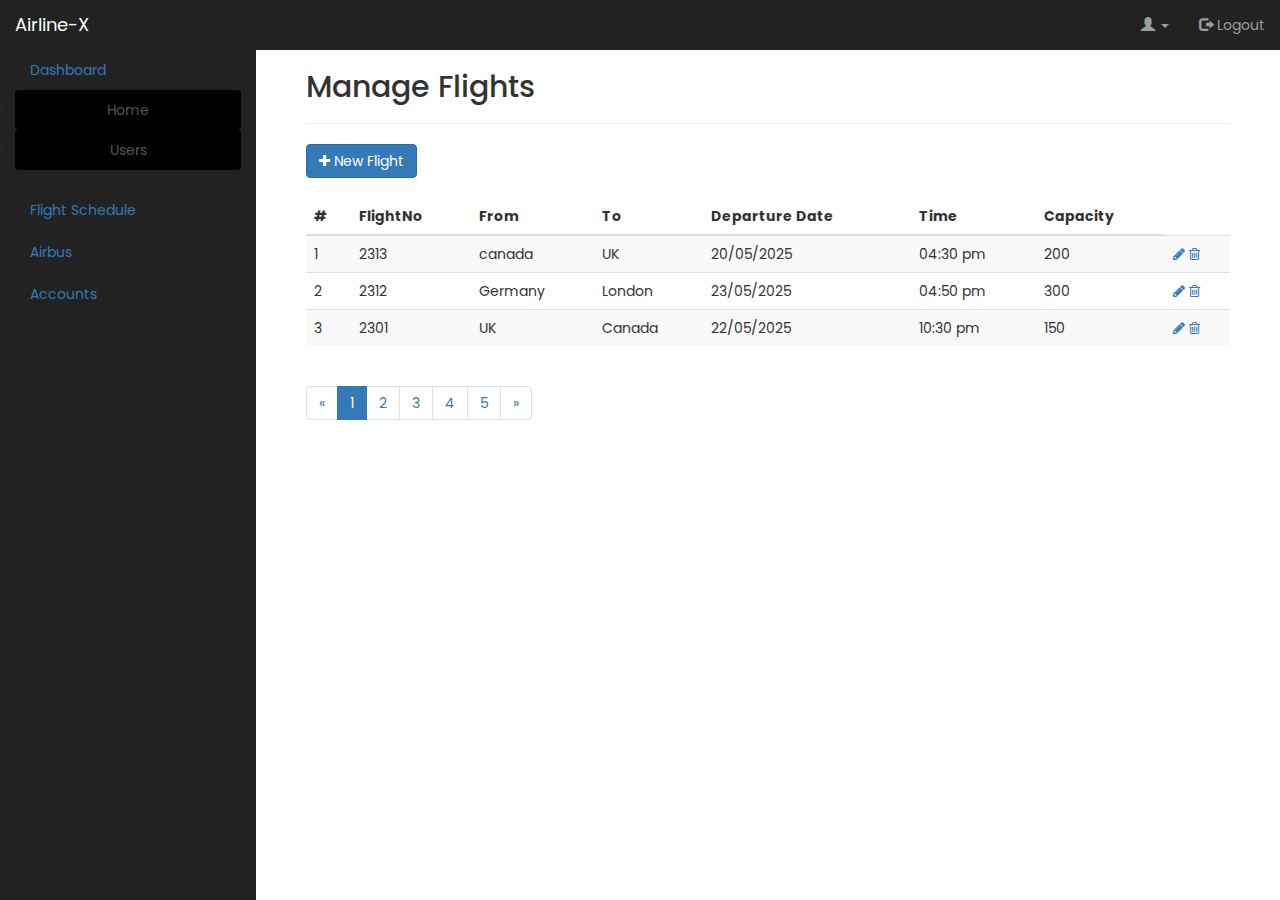
<file: manageflight.html>
<!doctype html>
<html>

	<head>
		<title>Manage Flights</title>
        <meta charset="utf-8">
        <meta name="viewport" content="width=device-width, initial-scale=1">
        <link rel="stylesheet" href="https://maxcdn.bootstrapcdn.com/bootstrap/3.3.7/css/bootstrap.min.css">
        <script src="https://ajax.googleapis.com/ajax/libs/jquery/3.2.1/jquery.min.js"></script>
        <script src="https://maxcdn.bootstrapcdn.com/bootstrap/3.3.7/js/bootstrap.min.js"></script>
        <link rel="stylesheet" href="https://cdnjs.cloudflare.com/ajax/libs/font-awesome/4.7.0/css/font-awesome.min.css">
        		<link rel="stylesheet" type="text/css" href="http://fonts.googleapis.com/css?family=Poppins">

        <link rel="stylesheet" href="mycss.css">
        <script type="text/javascript" src="myjs.js"></script>
    </head>

	<style type="text/css">
		.affix{
			top:5rem;
		}
		
		body{
position: relative;
		};
		
	</style>
	<body data-spy="scroll" data-target="#myscroll">
				<nav class="navbar navbar-inverse" data-spy="affix"  style="border-radius:0px !important; margin:0;border: 0 ; width: 100%;top:0;z-index: 9999 !important">
					<div class="navbar-header">
						  <a class="navbar-brand" href="index.html">Airline-X</a>
						</div>
						<div class="nav navbar-nav navbar-right">
						<li class="dropdown">
								<a class="dropdown-toggle" data-toggle="dropdown" href="#"><span class="glyphicon glyphicon-user"></span>
									<span class="caret"></span></a>
								<ul class="dropdown-menu" style="padding: 1rem 2rem 1rem 2rem; text-align: center;" >
									<li><a href="#"><b>Admin Name</b></a></li>
									<hr>
									<li><a href="#">View Profile</a></li>
									<li><a href="#">Settings</a></li>
									<hr>
									<li><a href="#">Logout</a></li>
								</ul>
						</li>
						<ul class="nav navbar-nav navbar-right" style="padding: 0 3rem 0 0">
								<li><a href="index.html"><span class="glyphicon glyphicon-log-out"></span> Logout</a></li>
						</ul>
					</div>
					</div>
				</nav>
<!--container strat-->

		<div class="container" data-spy="affix" style="margin: 0;bottom: 0;float: left;top:5rem;width: 20%;height:100%; background-color: #222222">

		  <ul class="nav nav-pills nav-stacked" style="border-radius: 0">
		    <li>
		    	<a href="#" id="m1">Dashboard</a>
		    	<ul id="sub1" style="padding: 0 0 0 0">
		    		<div class="list-group">
					  <li><a href="home.html" class="list-group-item">Home</a></li>
					  <li><a href="user.html" class="list-group-item">Users</a></li>
					</div>
				</ul>
		    </li>
		    <li>
		    	<a href="#" id="m2">Flight Schedule</a>
			    <ul id="sub2" style="padding: 0 0 0 0; display: none;">
			    	<div class="list-group" >
					  <a href="newflight.html" class="list-group-item">Add new Flight</a>
					  <a href="manageflights.html" class="list-group-item">Manage flights</a>
					</div>
			    </ul>
			</li>
			
			<li>
				<a href="#" id="m3">Airbus</a>
			    <ul id="sub3" style="padding: 0 0 0 0; display: none;">
			    	<div class="list-group" >
					  	<a href="newAirbus.html" class="list-group-item">Add new airbus</a>
					  	<a href="newAirbus.html" class="list-group-item">Manage Airbus</a>
					</div>
			    </ul>
			</li>
		    <li>
		    	<a href="#" id="m4">Accounts</a>
		    	<ul id="sub4" style="padding: 0 0 0 0; display: none;">
		 			<div class="list-group">
					  	<a href="accounts.html" class="list-group-item">Create new account</a>
					  	<a href="accounts.html" class="list-group-item">Password Reset</a>
					</div>
		    	</ul>
		    </li>
		  </ul>
		</div>


<!--scrooll container start-->

			<div id="#myscroll" class="container" style="margin-left: 0;margin-top: 5rem; float: right; width:80%; padding: 0 5rem 0 5rem">
			<h2>Manage Flights</h2>
			 <hr>
				<div>
					<button class="btn btn-primary"><a href="newflight.html" style="color: white"><i class="fa fa-plus"></i> New Flight</a></button>
				</div>
				<br>
			  	<table class="table table-striped table-hover">
				    <thead>
					    <tr>
					    	<th>#</th>
					        <th>FlightNo</th>
					        <th>From</th>
					        <th>To</th>
					        <th>Departure Date</th>
					        <th>Time</th>
					        <th>Capacity</th>
					    </tr>
				    </thead>
				    <tbody>
					    <tr>
					    	<td>1</td>
					    	<td>2313</td>
					        <td>canada</td>
					        <td>UK</td>
					        <td>20/05/2025</td>
					        <td>04:30 pm</td>
					        <td>200</td>
					        <td>
						  	<a href=""><i class="fa fa-pencil"></i></a>
						  	<a href="#myModal" role="button" data-toggle="modal"><i class="fa fa-trash-o"></i></a>
					  		</td>
					    </tr>
					    <tr>
					    	<td>2</td>
					    	<td>2312</td>
					        <td>Germany</td>
					        <td>London</td>
					        <td>23/05/2025</td>
					        <td>04:50 pm</td>
					        <td>300</td>
					        <td>
						  	<a href=""><i class="fa fa-pencil"></i></a>
						  	<a href="#myModal" role="button" data-toggle="modal"><i class="fa fa-trash-o"></i></a>
					  		</td>
					    </tr>
					    <tr>
					    	<td>3</td>
					    	<td>2301</td>
					        <td>UK</td>
					        <td>Canada</td>
					        <td>22/05/2025</td>
					        <td>10:30 pm</td>
					        <td>150</td>
					        <td>
						  	<a href=""><i class="fa fa-pencil"></i></a>
						  	<a href="#myModal" role="button" data-toggle="modal"><i class="fa fa-trash-o"></i></a>
					  		</td>
					    </tr>
				    </tbody>
			  </table>

				  <ul class="pagination">
					  <li ><a href="#">&laquo;</a></li>
					  <li class="active"><a href="#">1</a></li>
					  <li><a href="#">2</a></li>
					  <li><a href="#">3</a></li>
					  <li><a href="#">4</a></li>
					  <li><a href="#">5</a></li>
					  <li><a href="#">&raquo;</a></li>
					</ul>
			</div>

				<div class="modal small fade" id="myModal" tabindex="-1" role="dialog" aria-labelledby="myModalLabel" aria-hidden="true">
				  <div class="modal-dialog">
					<div class="modal-content">
						<div class="modal-header">
							<button type="button" class="close" data-dismiss="modal" aria-hidden="true">×</button>
							<h3 id="myModalLabel">Delete Confirmation</h3>
						</div>
						<div class="modal-body">
							<p class="error-text"><i class="fa fa-warning modal-icon"></i> Are you sure you want to delete the Flight?<br>This cannot be undone.</p>
						</div>
						<div class="modal-footer">
							<button class="btn btn-default" data-dismiss="modal" aria-hidden="true">Cancel</button>
							<button class="btn btn-danger" data-dismiss="modal">Delete</button>
						</div>
					  </div>
					</div>
				</div>

	  
	</body>
</html>










<script type="text/javascript">
			$("#m1").click({param1:"#sub1",param2:"#sub2",param3:"#sub3",param4:"#sub4"},navbar_movment);
	$("#m2").click({param1:"#sub2",param2:"#sub1",param3:"#sub3",param4:"#sub4"},navbar_movment);
	$("#m3").click({param1:"#sub3",param2:"#sub1",param3:"#sub2",param4:"#sub4"},navbar_movment);
	$("#m4").click({param1:"#sub4",param2:"#sub1",param3:"#sub2",param4:"#sub3"},navbar_movment);

		</script>
</file>
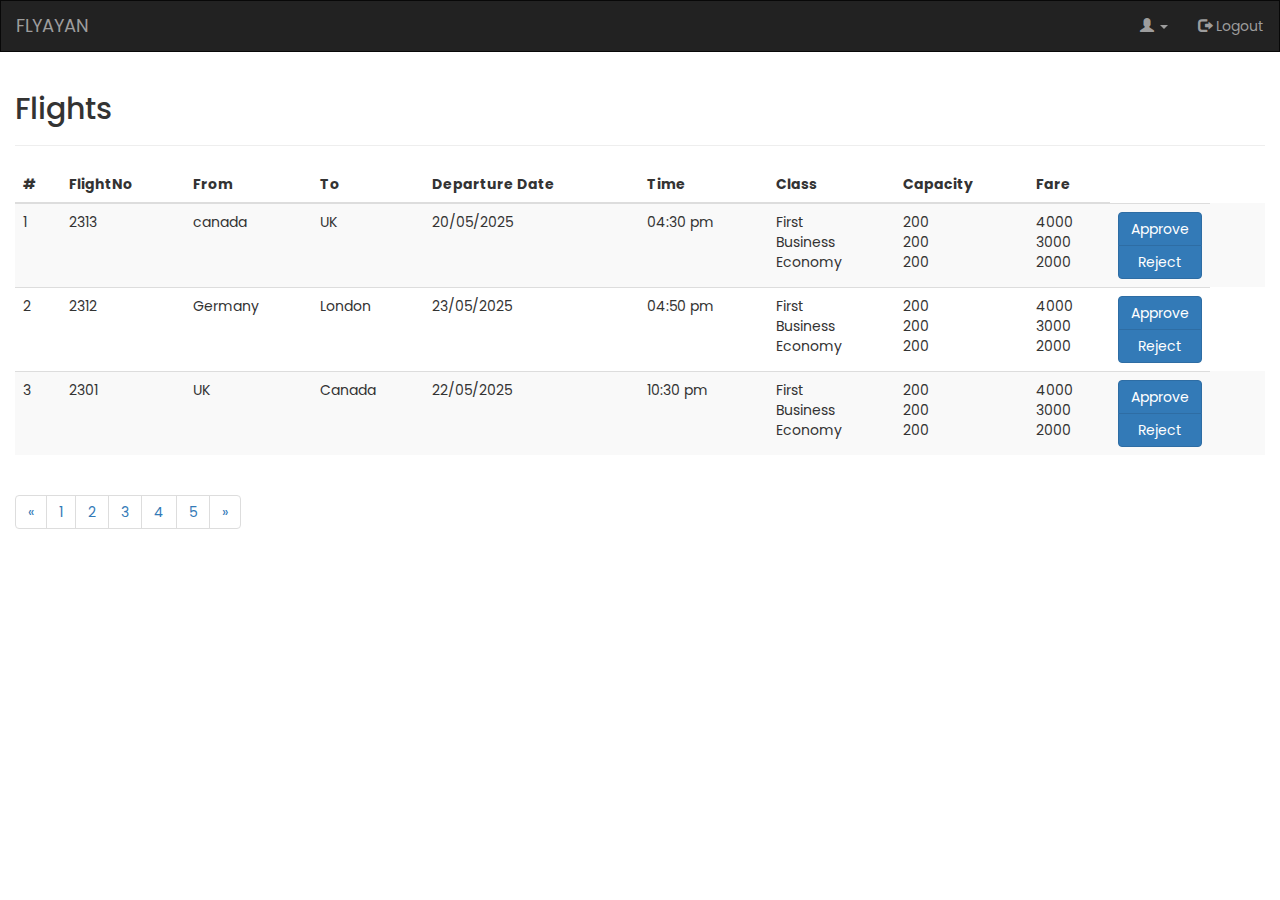
<file: manager.html>
<!DOCTYPE HTML>

<html>
	<head>
		<title>Manager</title>
		<meta charset="utf-8">
		<meta name="viewport" content="width=device-width, initial-scale=1">
		<link rel="stylesheet" href="https://maxcdn.bootstrapcdn.com/bootstrap/3.3.7/css/bootstrap.min.css">
		<script src="https://ajax.googleapis.com/ajax/libs/jquery/3.2.1/jquery.min.js"></script>
		<script src="https://maxcdn.bootstrapcdn.com/bootstrap/3.3.7/js/bootstrap.min.js"></script>
		<script src="myjs.js"></script>
		<link rel="stylesheet" href="https://cdnjs.cloudflare.com/ajax/libs/font-awesome/4.7.0/css/font-awesome.min.css">
				<link rel="stylesheet" type="text/css" href="http://fonts.googleapis.com/css?family=Poppins">

		<link rel="stylesheet" href="mycss.css">
		<script type="text/javascript" src="myjs.js"></script>
	</head>

	<body>

				<nav class="navbar navbar-inverse" style="border-radius:0px">
					<div class="navbar-header">
						  <a class="navbar-brand" href="index.html">FLYAYAN</a>
						</div>
						<div class="nav navbar-nav navbar-right">
						<li class="dropdown">
								<a class="dropdown-toggle" data-toggle="dropdown" href="#"><span class="glyphicon glyphicon-user"></span>
									<span class="caret"></span></a>
								<ul class="dropdown-menu" style="padding: 1rem 2rem 1rem 2rem; text-align: center;" >
									<li><a href="#"><b>Manager Name</b></a></li>
									<hr>
									<li><a href="#">View Profile</a></li>
									<li><a href="#">Settings</a></li>
									<hr>
									<li><a href="#">Logout</a></li>
								</ul>
						</li>
						<ul class="nav navbar-nav navbar-right" style="padding: 0 3rem 0 0">
								<li><a href="index.html"><span class="glyphicon glyphicon-log-out"></span> Logout</a></li>
						</ul>
					</div>
					</div>
				</nav>
			<div class="container-fluid" style="width: 100%">
			<h2>Flights</h2>
		  	<hr>
			  	<table class="table table-striped table-hover">
				    <thead>
					    <tr>
					    	<th>#</th>
					        <th>FlightNo</th>
					        <th>From</th>
					        <th>To</th>
					        <th>Departure Date</th>
					        <th>Time</th>
					        <th>Class</th>
					        <th>Capacity</th>
					        <th>Fare</th>
					    </tr>
				    </thead>
				    <tbody>
					    <tr>
					    	<td>1</td>
					    	<td>2313</td>
					        <td>canada</td>
					        <td>UK</td>
					        <td>20/05/2025</td>
					        <td>04:30 pm</td>
					        <td>First<br>Business<br>Economy</td>
					        <td>200<br>200<br>200</td>
					        <td>4000<br>3000<br>2000</td>
					        <td
						  	<div class="btn-group-vertical">
								<button class="btn btn-primary">Approve</button>
								<button class="btn btn-primary">Reject</button>
							</div>
					  		</td>
					    </tr>
					    <tr>
					    	<td>2</td>
					    	<td>2312</td>
					        <td>Germany</td>
					        <td>London</td>
					        <td>23/05/2025</td>
					        <td>04:50 pm</td>
					        <td>First<br>Business<br>Economy</td>
					        <td>200<br>200<br>200</td>
					        <td>4000<br>3000<br>2000</td>
                            <td
						  	<div class="btn-group-vertical">
								<button class="btn btn-primary">Approve</button>
								<button class="btn btn-primary">Reject</button>
							</div>
					  		</td>
					    </tr>
					    <tr>
					    	<td>3</td>
					    	<td>2301</td>
					        <td>UK</td>
					        <td>Canada</td>
					        <td>22/05/2025</td>
					        <td>10:30 pm</td>
					        <td>First<br>Business<br>Economy</td>
					        <td>200<br>200<br>200</td>
					        <td>4000<br>3000<br>2000</td>
                            <td
						  	<div class="btn-group-vertical">
                        
								<button class="btn btn-primary">Approve</button>
								<button class="btn btn-primary">Reject</button>
							</div>
					  		</td>
					    </tr>
				    </tbody>
			  </table>

				  <ul class="pagination">
					  <li><a href="#">&laquo;</a></li>
					  <li><a href="#">1</a></li>
					  <li><a href="#">2</a></li>
					  <li><a href="#">3</a></li>
					  <li><a href="#">4</a></li>
					  <li><a href="#">5</a></li>
					  <li><a href="#">&raquo;</a></li>
					</ul>
				</div>
			</div>

				<div class="modal small fade" id="myModal" tabindex="-1" role="dialog" aria-labelledby="myModalLabel" aria-hidden="true">
				  <div class="modal-dialog">
					<div class="modal-content">
						<div class="modal-header">
							<button type="button" class="close" data-dismiss="modal" aria-hidden="true">×</button>
							<h3 id="myModalLabel">Delete Confirmation</h3>
						</div>
						<div class="modal-body">
							<p class="error-text"><i class="fa fa-warning modal-icon"></i> Are you sure you want to delete the user?<br>This cannot be undone.</p>
						</div>
						<div class="modal-footer">
							<button class="btn btn-default" data-dismiss="modal" aria-hidden="true">Cancel</button>
							<button class="btn btn-danger" data-dismiss="modal">Delete</button>
						</div>
					  </div>
					</div>
				</div>
	  
	</body>
</html>
</file>
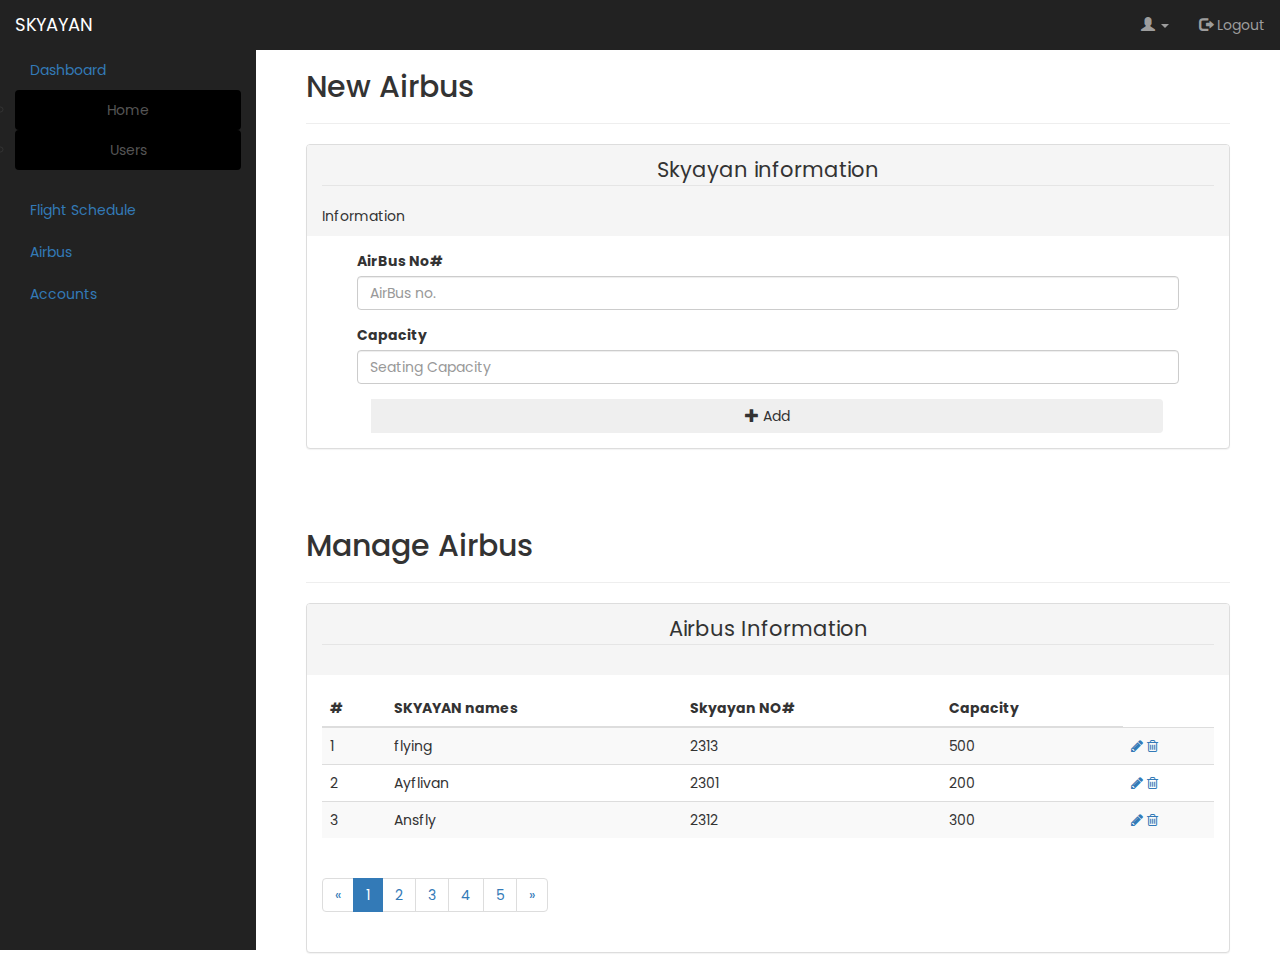
<file: newAirbus.html>
<!DOCTYPE HTML>

<html>
	<head>
		<title>skyayan</title>
		<meta charset="utf-8">
		<meta name="viewport" content="width=device-width, initial-scale=1">
		<link rel="stylesheet" href="https://maxcdn.bootstrapcdn.com/bootstrap/3.3.7/css/bootstrap.min.css">
		<script src="https://ajax.googleapis.com/ajax/libs/jquery/3.2.1/jquery.min.js"></script>
		<script src="https://maxcdn.bootstrapcdn.com/bootstrap/3.3.7/js/bootstrap.min.js"></script>
		<script src="myjs.js"></script>
		<link rel="stylesheet" href="https://cdnjs.cloudflare.com/ajax/libs/font-awesome/4.7.0/css/font-awesome.min.css">
		<link rel="stylesheet" type="text/css" href="http://fonts.googleapis.com/css?family=Poppins">


		<link rel="stylesheet" href="mycss.css">
		
	</head>
	
	<style type="text/css">
		.affix{
			top:5rem;
		}
		
		body{
position: relative;
		};
		
	</style>
	<body data-spy="scroll" data-target="#myscroll">
				<nav class="navbar navbar-inverse" data-spy="affix"  style="border-radius:0px !important; margin:0;border: 0 ; width: 100%;top:0;z-index: 9999 !important">
					<div class="navbar-header">
						  <a class="navbar-brand" href="index.html">SKYAYAN</a>
						</div>
						<div class="nav navbar-nav navbar-right">
						<li class="dropdown">
								<a class="dropdown-toggle" data-toggle="dropdown" href="#"><span class="glyphicon glyphicon-user"></span>
									<span class="caret"></span></a>
								<ul class="dropdown-menu" style="padding: 1rem 2rem 1rem 2rem; text-align: center;" >
									<li><a href="#"><b>Admin Name</b></a></li>
									<hr>
									<li><a href="#">View Profile</a></li>
									<li><a href="#">Settings</a></li>
									<hr>
									<li><a href="#">Logout</a></li>
								</ul>
						</li>
						<ul class="nav navbar-nav navbar-right" style="padding: 0 3rem 0 0">
								<li><a href="index.html"><span class="glyphicon glyphicon-log-out"></span> Logout</a></li>
						</ul>
					</div>
					</div>
				</nav>






		<div class="container" data-spy="affix" style="margin: 0;bottom: 0;float: left;top:5rem;width: 20%;height:100%; background-color: #222222">

		  <ul class="nav nav-pills nav-stacked" style="border-radius: 0">
		    <li>
		    	<a href="#" id="m1">Dashboard</a>
		    	<ul id="sub1" style="padding: 0 0 0 0">
		    		<div class="list-group">
					  <li><a href="home.html" class="list-group-item">Home</a></li>
					  <li><a href="user.html" class="list-group-item">Users</a></li>
					</div>
				</ul>
		    </li>
		    <li>
		    	<a href="#" id="m2">Flight Schedule</a>
			    <ul id="sub2" style="padding: 0 0 0 0; display: none;">
			    	<div class="list-group" >
					  <a href="newflight.html" class="list-group-item">Add new Flight</a>
					  <a href="manageflight.html" class="list-group-item">Manage flights</a>
					</div>
			    </ul>
			</li>
			
			<li>
				<a href="#" id="m3">Airbus</a>
			    <ul id="sub3" style="padding: 0 0 0 0; display: none;">
			    	<div class="list-group" >
					  	<a href="newAirbus.html" class="list-group-item">Add new airbus</a>
					  	<a href="newAirbus.html" class="list-group-item">Manage Airbus</a>
					</div>
			    </ul>
			</li>
		    <li>
		    	<a href="#" id="m4">Accounts</a>
		    	<ul id="sub4" style="padding: 0 0 0 0; display: none;">
		 			<div class="list-group">
					  	<a href="accounts.html" class="list-group-item">Create new account</a>
					  	<a href="accounts.html" class="list-group-item">Password Reset</a>
					</div>
		    	</ul>
		    </li>
		  </ul>
		</div>



			<div id="#myscroll" class="container" style="margin-left: 0;margin-top: 5rem; float: right; width:80%; padding: 0 5rem 0 5rem">
				<h2>New Airbus</h2>
		  		<hr>
				<div  style="width: 100%">
					<div class="panel-group">
					  	<div class="panel panel-default">
					    	<div class="panel-heading">
					    		<legend style="text-align: center;">Skyayan information</legend> Information</legend>
					    	</div>
					    	<div class="panel-body">
					    		<form class="form-horizontal"  style="padding: 0 5rem 0 5rem; width: 100%; inner:100%">
	                                <div class="form-group">
	                                    <label>AirBus No#</label>
	                                    <input type="number" class="form-control" placeholder="AirBus no." required>
	                                </div>
	                                <div class="form-group">
	                                    <label>Capacity</label>
	                                    <input type="number" class="form-control" placeholder="Seating Capacity" min="0" required>
	                                </div>
	                                <div class="input-group-btn" style="margin: 0;padding: 0;">
	                                    <button class="btn btn-block" type="submit"><i  class="glyphicon glyphicon-plus"></i> Add</button>
	                                </div>
	                 			</form>
	                 		</div>
	                 	</div>
	                 </div>

	                 <br>
	                 <br>
	                 <h2>Manage Airbus</h2>
		  			<hr>

	                 <div class="panel-group">
					  	<div class="panel panel-default">
					    	<div class="panel-heading">
					    		<legend style="text-align: center;">Airbus Information</legend>
					    	</div>
					    	<div class="panel-body">
					    		<table class="table table-striped table-hover">
								    <thead>
									    <tr>
									    	<th>#</th>
                                            <th>SKYAYAN names</th>
									        <th>Skyayan NO#</th>
									        <th>Capacity</th>
									    </tr>
								    </thead>
								    <tbody>
									    <tr>
									    	<td>1</td>
                                            <td>flying</td>
									    	<td>2313</td>
									        <td>500</td>
									        <td>
										  	<a href=""><i class="fa fa-pencil"></i></a>
										  	<a href="#myModal" role="button" data-toggle="modal"><i class="fa fa-trash-o"></i></a>
									  		</td>
									    </tr>
									    <tr>
									    	<td>2</td>
                                            <td>Ayflivan</td>
									    	<td>2301</td>
									        <td>200</td>
									        <td>
										  	<a href=""><i class="fa fa-pencil"></i></a>
										  	<a href="#myModal" role="button" data-toggle="modal"><i class="fa fa-trash-o"></i></a>
									  		</td>
									    </tr>
									    <tr>
									    	<td>3</td>
                                            <td>Ansfly</td>
									    	<td>2312</td>
									        <td>300</td>
									        <td>
										  	<a href=""><i class="fa fa-pencil"></i></a>
										  	<a href="#myModal" role="button" data-toggle="modal"><i class="fa fa-trash-o"></i></a>
									  		</td>
									    </tr>
								    </tbody>
							  	</table>

								  <ul class="pagination">
									  <li ><a href="#">&laquo;</a></li>
									  <li class="active"><a href="#">1</a></li>
									  <li><a href="#">2</a></li>
									  <li><a href="#">3</a></li>
									  <li><a href="#">4</a></li>
									  <li><a href="#">5</a></li>
									  <li><a href="#">&raquo;</a></li>
									</ul>


				             		</div>
				             	</div>
				             </div>
				         </div>
				     </div>


				     <div class="modal small fade" id="myModal" tabindex="-1" role="dialog" aria-labelledby="myModalLabel" aria-hidden="true">
				  <div class="modal-dialog">
					<div class="modal-content">
						<div class="modal-header">
							<button type="button" class="close" data-dismiss="modal" aria-hidden="true">×</button>
							<h3 id="myModalLabel">Delete Confirmation</h3>
						</div>
						<div class="modal-body">
							<p class="error-text"><i class="fa fa-warning modal-icon"></i> Are you sure you want to delete the Airbus?<br>This cannot be undone.</p>
						</div>
						<div class="modal-footer">
							<button class="btn btn-default" data-dismiss="modal" aria-hidden="true">Cancel</button>
							<button class="btn btn-danger" data-dismiss="modal">Delete</button>
						</div>
					  </div>
					</div>
				</div>

	  
	</body>
</html>
<script type="text/javascript">
			$("#m1").click({param1:"#sub1",param2:"#sub2",param3:"#sub3",param4:"#sub4"},navbar_movment);
	$("#m2").click({param1:"#sub2",param2:"#sub1",param3:"#sub3",param4:"#sub4"},navbar_movment);
	$("#m3").click({param1:"#sub3",param2:"#sub1",param3:"#sub2",param4:"#sub4"},navbar_movment);
	$("#m4").click({param1:"#sub4",param2:"#sub1",param3:"#sub2",param4:"#sub3"},navbar_movment);

		</script>
</file>
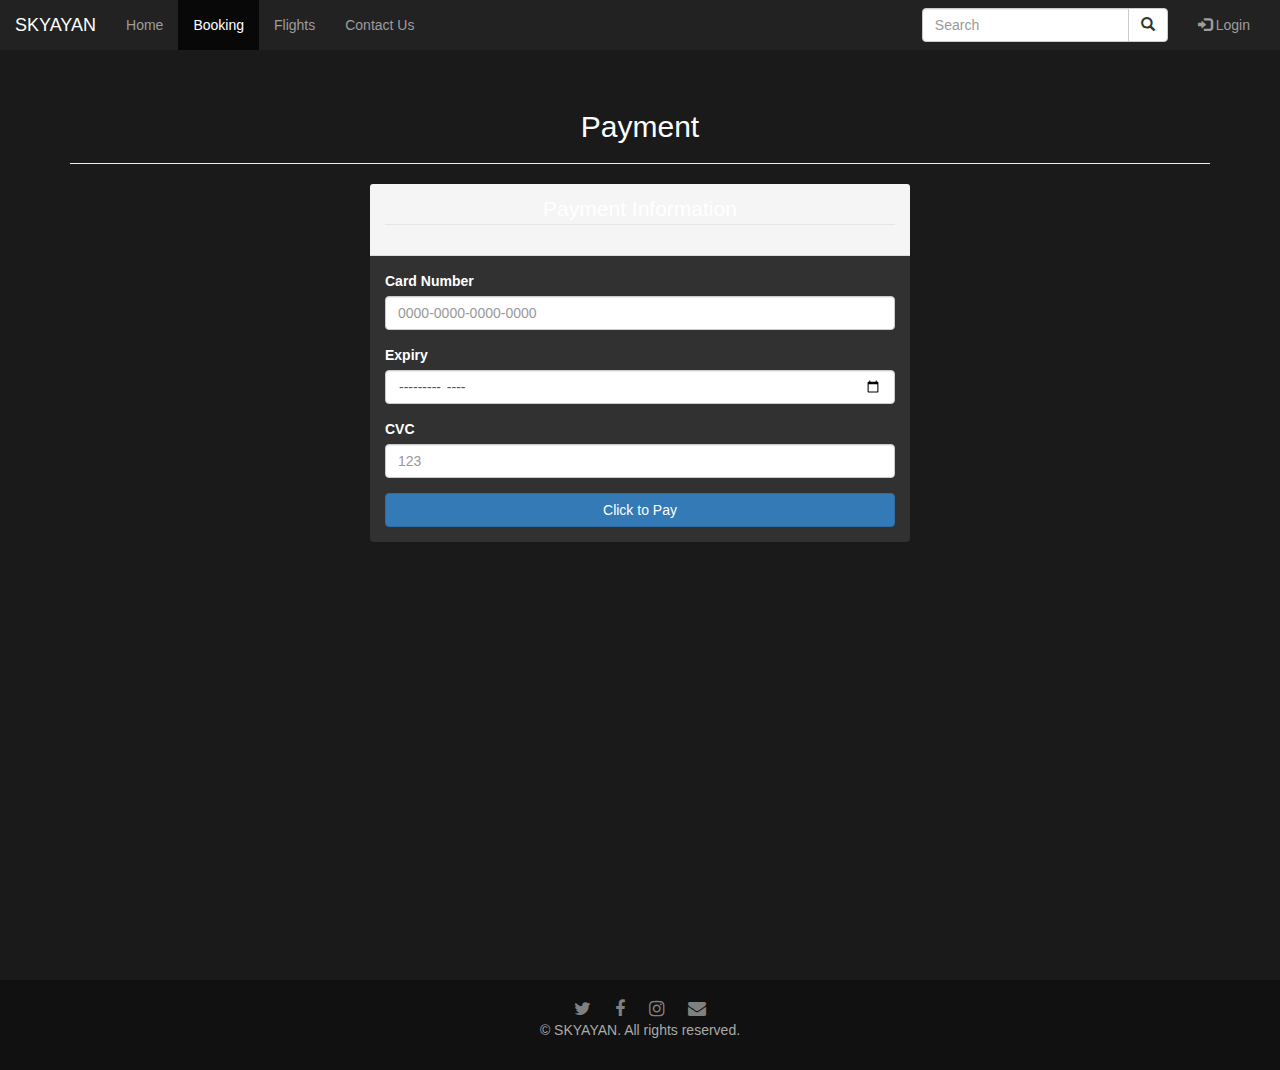
<file: payment.html>
<!DOCTYPE html>
<html lang="en">
<head>
  <meta charset="UTF-8">
  <meta name="viewport" content="width=device-width, initial-scale=1.0">
  <title>Flight Payment - SKYAYAN</title>

  <!-- Bootstrap & Font Awesome -->
  <link rel="stylesheet" href="https://maxcdn.bootstrapcdn.com/bootstrap/3.3.7/css/bootstrap.min.css">
  <link rel="stylesheet" href="https://cdnjs.cloudflare.com/ajax/libs/font-awesome/4.7.0/css/font-awesome.min.css">

  <style>
    body {
      font-family: 'Poppins', sans-serif;
      background: #1a1a1a;
      color: white;
      margin: 0;
      padding: 0;
    }

    .navbar {
      border-radius: 0;
    }

    h2, legend {
      color: white;
    }

    label {
      color: white;
    }

    .panel {
      background-color: rgba(255, 255, 255, 0.1);
      border: none;
    }

    .btn-primary {
      background-color: #337ab7;
      border-color: #2e6da4;
    }

    .background-wrapper {
      background: url('https://images.unsplash.com/photo-1534452203293-494d7ddbf7e0') no-repeat center center fixed;
      background-size: cover;
      padding: 40px 0;
      min-height: 100vh;
    }

    .ticket {
      background: #fff;
      color: #333;
      border: 2px dashed #555;
      border-radius: 10px;
      padding: 25px;
      margin-top: 30px;
    }

    .footer {
      background: #111;
      padding: 20px 0;
      text-align: center;
      color: #aaa;
      margin-top: 30px;
    }

    .icons .fa {
      margin: 0 10px;
      font-size: 18px;
      color: grey;
    }
  </style>
</head>
<body> <body>
    <nav class="navbar navbar-inverse" style="border-radius:0px !important; margin:0;border: 0">
        <div class="container-fluid">
            <div class="navbar-header">
              <button type="button" class="navbar-toggle" data-toggle="collapse" data-target="#myNavbar">
                <span class="icon-bar"></span>                       
              </button>
              <a class="navbar-brand" href="index.html">SKYAYAN</a>
            </div>
            <div class="collapse navbar-collapse" id="myNavbar">
                <ul class="nav navbar-nav">
                    <li><a href="index.html">Home</a></li>
                    <li class="active"><a href="booking.html">Booking</a></li>
                    <li><a href="AY.html">Flights</a></li>
                    <li><a href="contact.html">Contact Us</a></li>
                </ul>
                <ul class="nav navbar-nav navbar-right">
                    <li><a href="#"><span class="glyphicon glyphicon-log-in"></span> Login</a></a></li>
                </ul>
                
                <form class="navbar-form navbar-right">
                  <div class="input-group">
                    <input type="text" class="form-control" placeholder="Search">
                    <div class="input-group-btn">
                      <button class="btn btn-default" type="submit">
                        <i class="glyphicon glyphicon-search"></i>
                      </button>
                    </div>
                  </div>
                </form>
            </div>  
        </div>
    </nav>

  <!-- PAGE CONTENT -->
  <div class="background-wrapper">
    <div class="container">
      <header>
        <h2 class="text-center">Payment</h2>
        <hr>
      </header>

      <!-- Payment Form -->
      <div class="col-sm-6 col-sm-offset-3" id="payment-section">
        <div class="panel panel-default">
          <div class="panel-heading">
            <legend style="text-align: center;">Payment Information</legend>
          </div>
          <div class="panel-body">
            <form id="payment-form">
              <div class="form-group">
                <label>Card Number</label>
                <input type="text" class="form-control" placeholder="0000-0000-0000-0000" required>
              </div>
              <div class="form-group">
                <label>Expiry</label>
                <input type="month" class="form-control" required>
              </div>
              <div class="form-group">
                <label>CVC</label>
                <input type="number" class="form-control" placeholder="123" required>
              </div>
              <button type="submit" class="btn btn-primary btn-block">Click to Pay</button>
            </form>
          </div>
        </div>
      </div>

      <!-- Ticket Display -->
      <div class="col-sm-6 col-sm-offset-3" id="ticket-section" style="display: none;">
        <div class="ticket">
          <h3 class="text-center">e-Ticket Confirmation</h3>
          <hr>
          <p><strong>Airline:</strong> Skyayan Airways</p>
          <p><strong>From:</strong> Delhi (DEL)</p>
          <p><strong>To:</strong> Mumbai (BOM)</p>
          <p><strong>Departure:</strong> 22 Apr 2025, 10:30 AM</p>
          <p><strong>Arrival:</strong> 22 Apr 2025, 12:45 PM</p>
          <p><strong>Price:</strong> ₹3,999</p>
          <p><strong>Booking Reference:</strong> <span id="ref"></span></p>
          <hr>
          <p class="text-center">Thank you for booking with <strong>SKYAYAN</strong>!</p>
        </div>
      </div>
    </div>
  </div>

  <!-- FOOTER -->
  <div class="footer">
    <div class="icons">
      <a href="#" class="fa fa-twitter"></a>
      <a href="#" class="fa fa-facebook"></a>
      <a href="#" class="fa fa-instagram"></a>
      <a href="#" class="fa fa-envelope"></a>
    </div>
    <p>&copy; SKYAYAN. All rights reserved.</p>
  </div>

  <!-- JS -->
  <script>
    document.getElementById("payment-form").addEventListener("submit", function (e) {
      e.preventDefault();  // Prevent form submission

      // Simulate payment process and generate a random booking reference number
      const ref = Math.floor(100000 + Math.random() * 900000);

      // Hide payment form, show ticket details
      document.getElementById("payment-section").style.display = "none";
      document.getElementById("ticket-section").style.display = "block";
      document.getElementById("ref").textContent = ref;  // Display the generated booking reference number
    });
  </script>

</body>
</html>
</file>
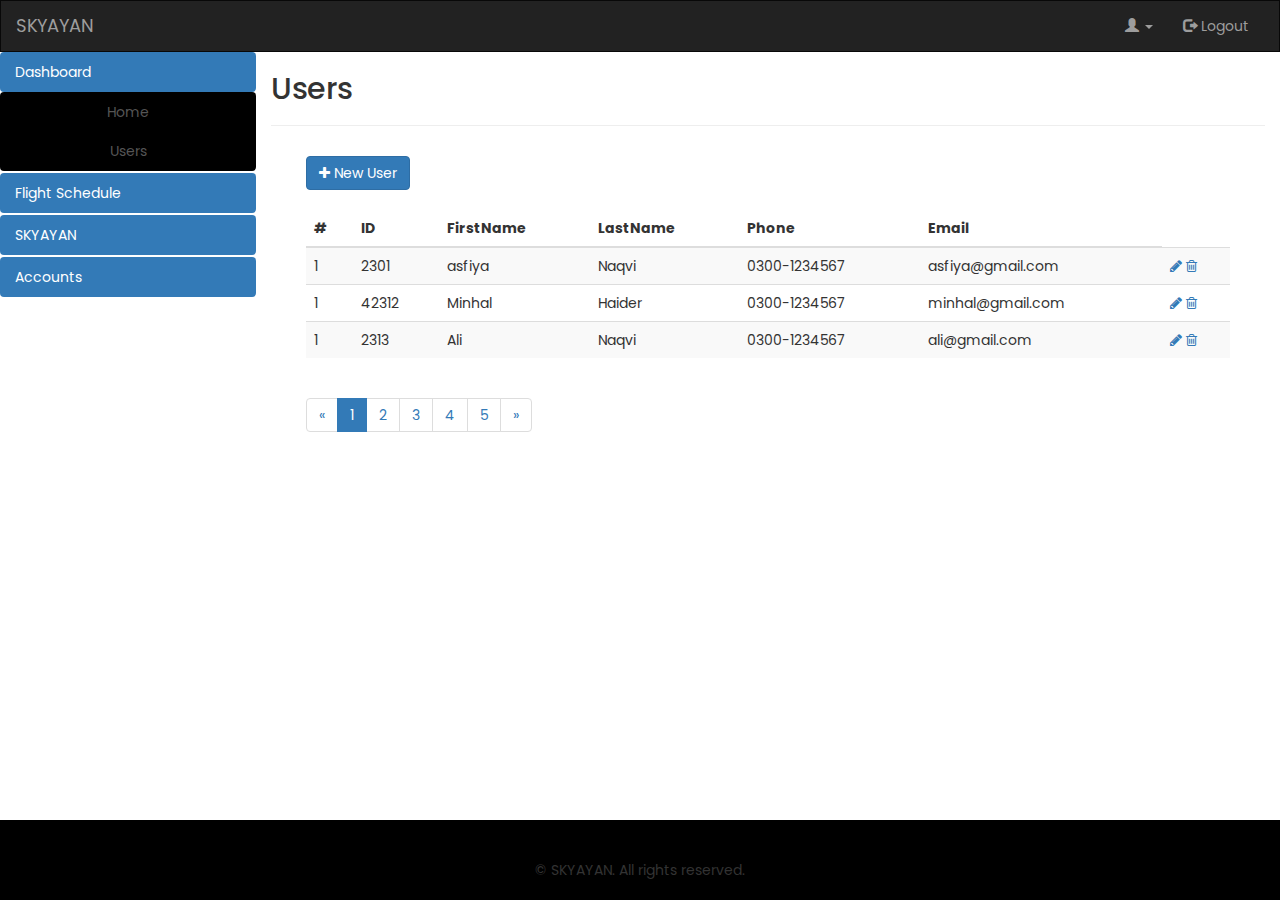
<file: user.html>
<!doctype html>
<html>

	<head>
		<title>Users</title>
        <meta charset="utf-8">
        <meta name="viewport" content="width=device-width, initial-scale=1">
        <link rel="stylesheet" href="https://maxcdn.bootstrapcdn.com/bootstrap/3.3.7/css/bootstrap.min.css">
        <script src="https://ajax.googleapis.com/ajax/libs/jquery/3.2.1/jquery.min.js"></script>
        <script src="https://maxcdn.bootstrapcdn.com/bootstrap/3.3.7/js/bootstrap.min.js"></script>
        <link rel="stylesheet" href="https://cdnjs.cloudflare.com/ajax/libs/font-awesome/4.7.0/css/font-awesome.min.css">
        		<link rel="stylesheet" type="text/css" href="http://fonts.googleapis.com/css?family=Poppins">

        <link rel="stylesheet" href="mycss.css">
        <script type="text/javascript" src="myjs.js"></script>
    </head>
	
	<body>


			<nav class="navbar navbar-inverse" style="border-radius:0px !important; margin-bottom: 0">
                <div class="container-fluid">
                    <div class="navbar-header">
                      <button type="button" class="navbar-toggle" data-toggle="collapse" data-target="#myNavbar">
                        <span class="icon-bar"></span>                       
                      </button>
                      <a class="navbar-brand" href="#">SKYAYAN</a>
                    </div>
                    <div class="collapse navbar-collapse" id="myNavbar">
                        <ul class="nav navbar-nav navbar-right">
                            <li class="dropdown">
								<a class="dropdown-toggle" data-toggle="dropdown" href="#"><span class="glyphicon glyphicon-user"></span>
									<span class="caret"></span></a>
								<ul class="dropdown-menu" style="padding: 1rem 2rem 1rem 2rem; text-align: center;" >
									<li><a href="#"><b>Admin Name</b></a></li>
									<hr>
									<li><a href="#">View Profile</a></li>
									<li><a href="#">Settings</a></li>
									<hr>
									<li><a href="#">Logout</a></li>
								</ul>
							</li>
                            <li><a href="index.html"><span class="glyphicon glyphicon-log-out"></span> Logout</a></li>
                        </ul>
                    </div>  
                </div>
            </nav>

<div class="container-fluid" style="margin: 0 0 0 0; padding: 0 0 0 0">

		<div class="container-fluid" style="margin-left: 0;margin-right:0;padding: 0 0 0 0;width: 20%; float: left;">
		  <ul class="nav nav-pills nav-stacked" style="width:100%;">
		    <li class="active">
		    	<a href="#" id="m1">Dashboard</a>
		    	<ul id="sub1" style="padding: 0 0 0 0">
		    		<div class="list-group" style="text-align: center;margin: 0">
					  <a href="home.html" class="list-group-item">Home</a>
					  <a href="user.html" class="list-group-item">Users</a>
					</div>
				</ul>
		    </li>
		    
		    <li  class="active">
		    	<a href="#" id="m2">Flight Schedule</a>
			    <ul id="sub2" style="padding: 0 0 0 0; display: none;">
			    	<div class="list-group" style="margin: 0;text-align: center;">
					  <a href="newflight.html" class="list-group-item">Add new Flight</a>
					  <a href="manageflight.html" class="list-group-item ">Manage flights</a>
					</div>
			    </ul>
			</li>
			
			<li  class="active">
				<a href="#" id="m3">SKYAYAN</a>
			    <ul id="sub3" style="padding: 0 0 0 0; display: none;">
			    	<div class="list-group" style="margin: 0;text-align: center;">
					  	<a href="newAirbus.html" class="list-group-item">Add new airbus</a>
					  	<a href="newAirbus.html" class="list-group-item">Manage Airbus</a>
					</div>
			    </ul>
			</li>
		    <li  class="active">
		    	<a href="#" id="m4">Accounts</a>
		    	<ul id="sub4" style="padding: 0 0 0 0; display: none;">
		 			<div class="list-group" style="margin: 0;text-align: center;">
					  	<a href="accounts.html" class="list-group-item">Create new account</a>
					  	<a href="accounts.html" class="list-group-item">Password Reset</a>
					</div>
		    	</ul>
		    </li>
		  </ul>
		</div>


		
				<div class="container-fluid" style="float: right; width: 80%">
				<h2>Users</h2>
			  	<hr>
				</div>
			<div class="container" style="margin-left: 0; float: right; width:80%; margin-top: 10px; padding: 0 5rem 0 5rem">
				<div>
					<button class="btn btn-primary"><i class="fa fa-plus"></i> New User</button>
				</div>
				<br>
			  	<table class="table table-striped table-hover">
				    <thead>
					    <tr>
					    	<th>#</th>
					        <th>ID</th>
					        <th>FirstName</th>
					        <th>LastName</th>
					        <th>Phone</th>
					        <th>Email</th>
					    </tr>
				    </thead>
				    <tbody>
					    <tr>
					    	<td>1</td>
					    	<td>2301</td>
					        <td>asfiya</td>
					        <td>Naqvi</td>
					        <td>0300-1234567</td>
					        <td>asfiya@gmail.com</td>
					        <td>
						  	<a href=""><i class="fa fa-pencil"></i></a>
						  	<a href="#myModal" role="button" data-toggle="modal"><i class="fa fa-trash-o"></i></a>
					  		</td>
					    </tr>
					    <tr>
					    	<td>1</td>
					    	<td>42312</td>
					        <td>Minhal</td>
					        <td>Haider</td>
					        <td>0300-1234567</td>
					        <td>minhal@gmail.com</td>
					        <td>
						  	<a href=""><i class="fa fa-pencil"></i></a>
						  	<a href="#myModal" role="button" data-toggle="modal"><i class="fa fa-trash-o"></i></a>
					  		</td>
					    </tr>
					    <tr>
					    	<td>1</td>
					    	<td>2313</td>
					        <td>Ali</td>
					        <td>Naqvi</td>
					        <td>0300-1234567</td>
					        <td>ali@gmail.com</td>
					        <td>
						  	<a href=""><i class="fa fa-pencil"></i></a>
						  	<a href="#myModal" role="button" data-toggle="modal"><i class="fa fa-trash-o"></i></a>
					  		</td>
					    </tr>
				    </tbody>
			  </table>

				  <ul class="pagination">
					  <li ><a href="#">&laquo;</a></li>
					  <li class="active"><a href="#">1</a></li>
					  <li><a href="#">2</a></li>
					  <li><a href="#">3</a></li>
					  <li><a href="#">4</a></li>
					  <li><a href="#">5</a></li>
					  <li><a href="#">&raquo;</a></li>
					</ul>
			</div>
		</div>

				<div class="modal small fade" id="myModal" tabindex="-1" role="dialog" aria-labelledby="myModalLabel" aria-hidden="true">
				  <div class="modal-dialog">
					<div class="modal-content">
						<div class="modal-header">
							<button type="button" class="close" data-dismiss="modal" aria-hidden="true">×</button>
							<h3 id="myModalLabel">Delete Confirmation</h3>
						</div>
						<div class="modal-body">
							<p class="error-text"><i class="fa fa-warning modal-icon"></i> Are you sure you want to delete the user?<br>This cannot be undone.</p>
						</div>
						<div class="modal-footer">
							<button class="btn btn-default" data-dismiss="modal" aria-hidden="true">Cancel</button>
							<button class="btn btn-danger" data-dismiss="modal">Delete</button>
						</div>
					  </div>
					</div>
				</div>

				<!-- Footer -->
			<footer id="footer" class="container-fluid" style="position: absolute;bottom: 0">
				<div class="copyright">
					&copy; SKYAYAN. All rights reserved.
				</div>
			</footer>


	  
	</body>
</html>

<script type="text/javascript">
			$("#m1").click({param1:"#sub1",param2:"#sub2",param3:"#sub3",param4:"#sub4"},navbar_movment);
	$("#m2").click({param1:"#sub2",param2:"#sub1",param3:"#sub3",param4:"#sub4"},navbar_movment);
	$("#m3").click({param1:"#sub3",param2:"#sub1",param3:"#sub2",param4:"#sub4"},navbar_movment);
	$("#m4").click({param1:"#sub4",param2:"#sub1",param3:"#sub2",param4:"#sub3"},navbar_movment);

		</script>
</file>
<file: mycss.css>
body{
    font-family: 'Poppins', sans-serif;

}



.carousel-caption {
top: 20% !important;
bottom: auto;
text-size:24px;
}

.carousel-caption h2 {
font-size: 9rem;
margin-bottom: 0;
color: #FFF;
font-weight: 300;
}


.carousel-caption p {
color: rgba(255, 255, 255, 0.65);
text-transform: uppercase;
font-size: 3rem;
font-weight: 300;
margin: 0;
padding-bottom: 1.75rem;
letter-spacing: .25rem;
}

header{
color: white;

}







#footer {
padding: 4rem 0 2rem 0 ;
background: #000;
text-align: center;
width: 100% !important;
bottom: 0;

}
ul.icons li {
        display: inline-block;
        padding: 0 2rem 0 0;
        font-size: 36px;
    }	







.background-wrapper {
    background-color: #000;
    color: #bfbfbf;
    
    background-size: cover;
    background-attachment: fixed;
    background-position: center;
    position: relative;
}





.panel-transparent {
background: none;

border-radius: 0;
border:none;


}

.panel-transparent .panel-heading{
background: rgba(122, 130, 136, 0.6)!important;

}

.panel-transparent .panel-body{
background:rgba(46,51,56,0.4)!important;
}




.trans-input-area{
background-color:rgba(0,0,0,0.4) !important;
border:none !important;
color: #fff;
};


/*list groups*/

.list-group
{
margin: 0;
}

.list-group-item{
margin: none;
border: none;
border-radius: 0;
background-color: black;
text-align: center;
};
</file>
